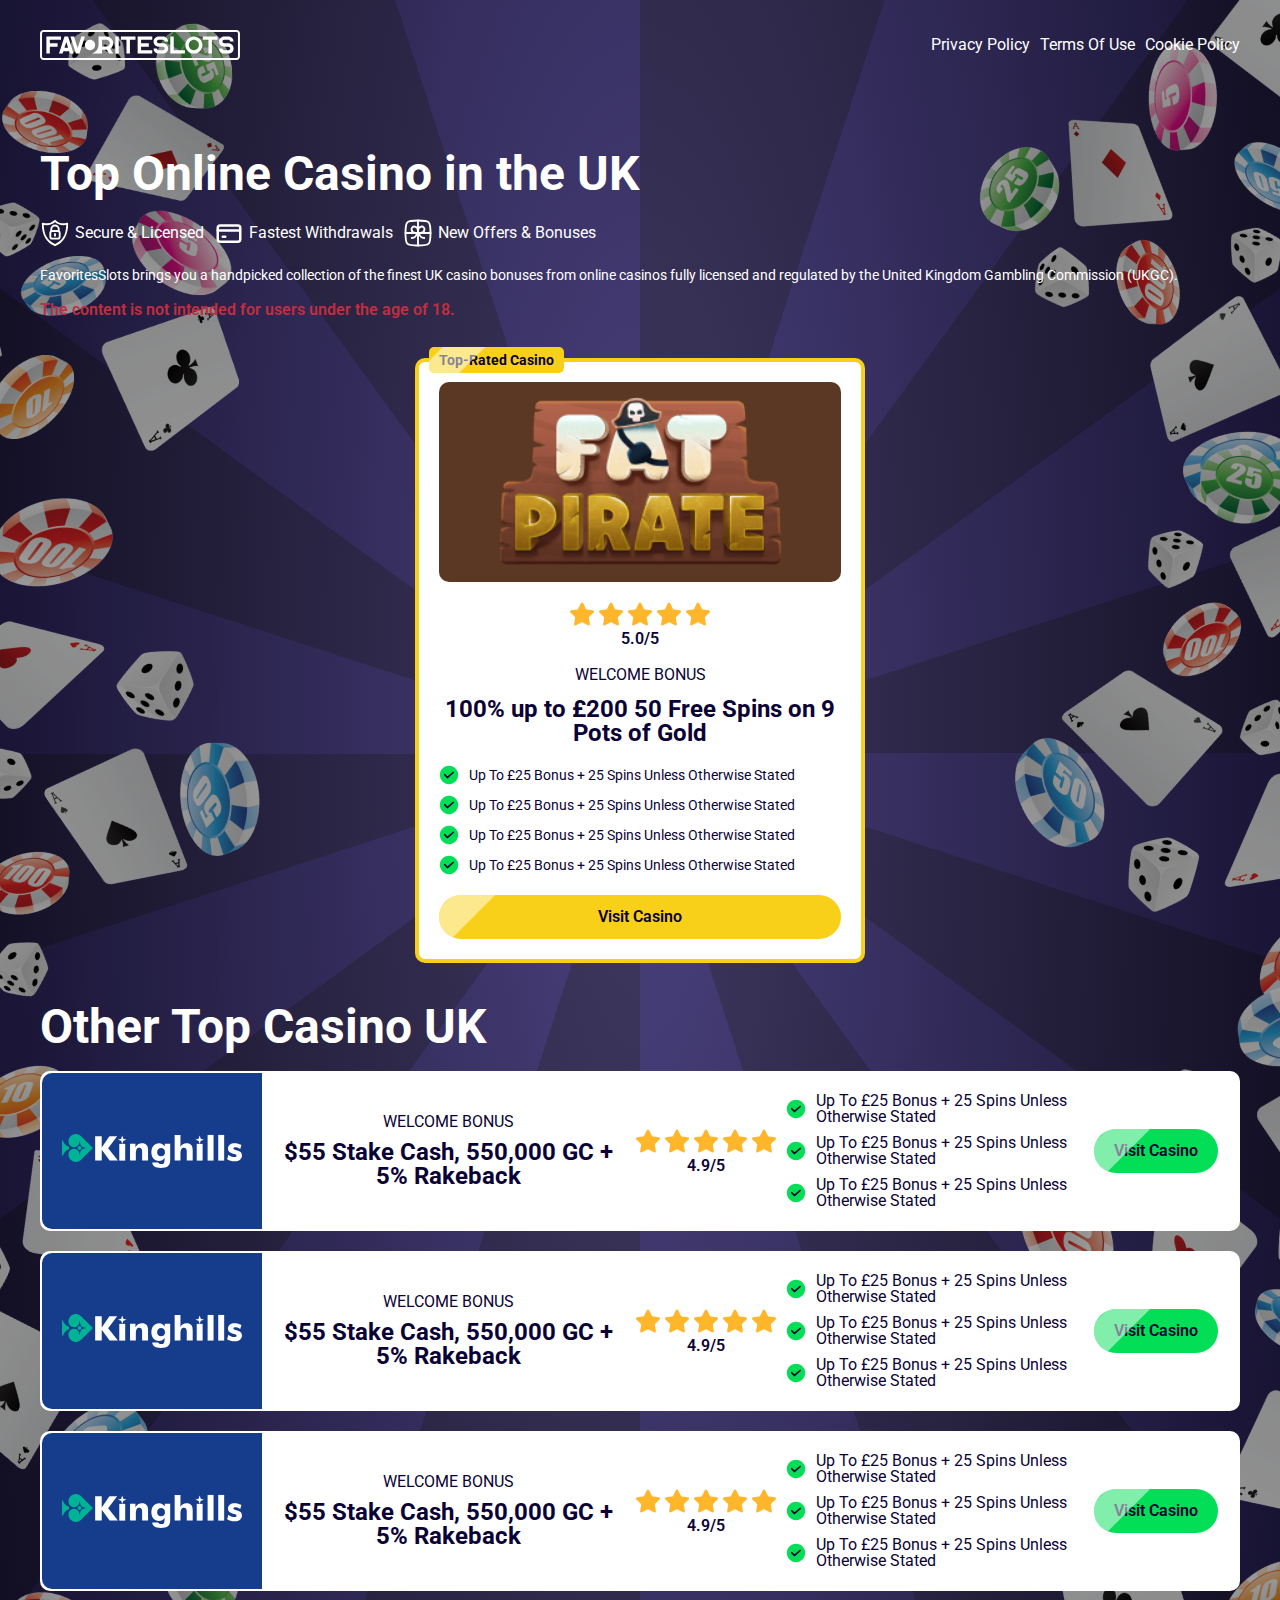
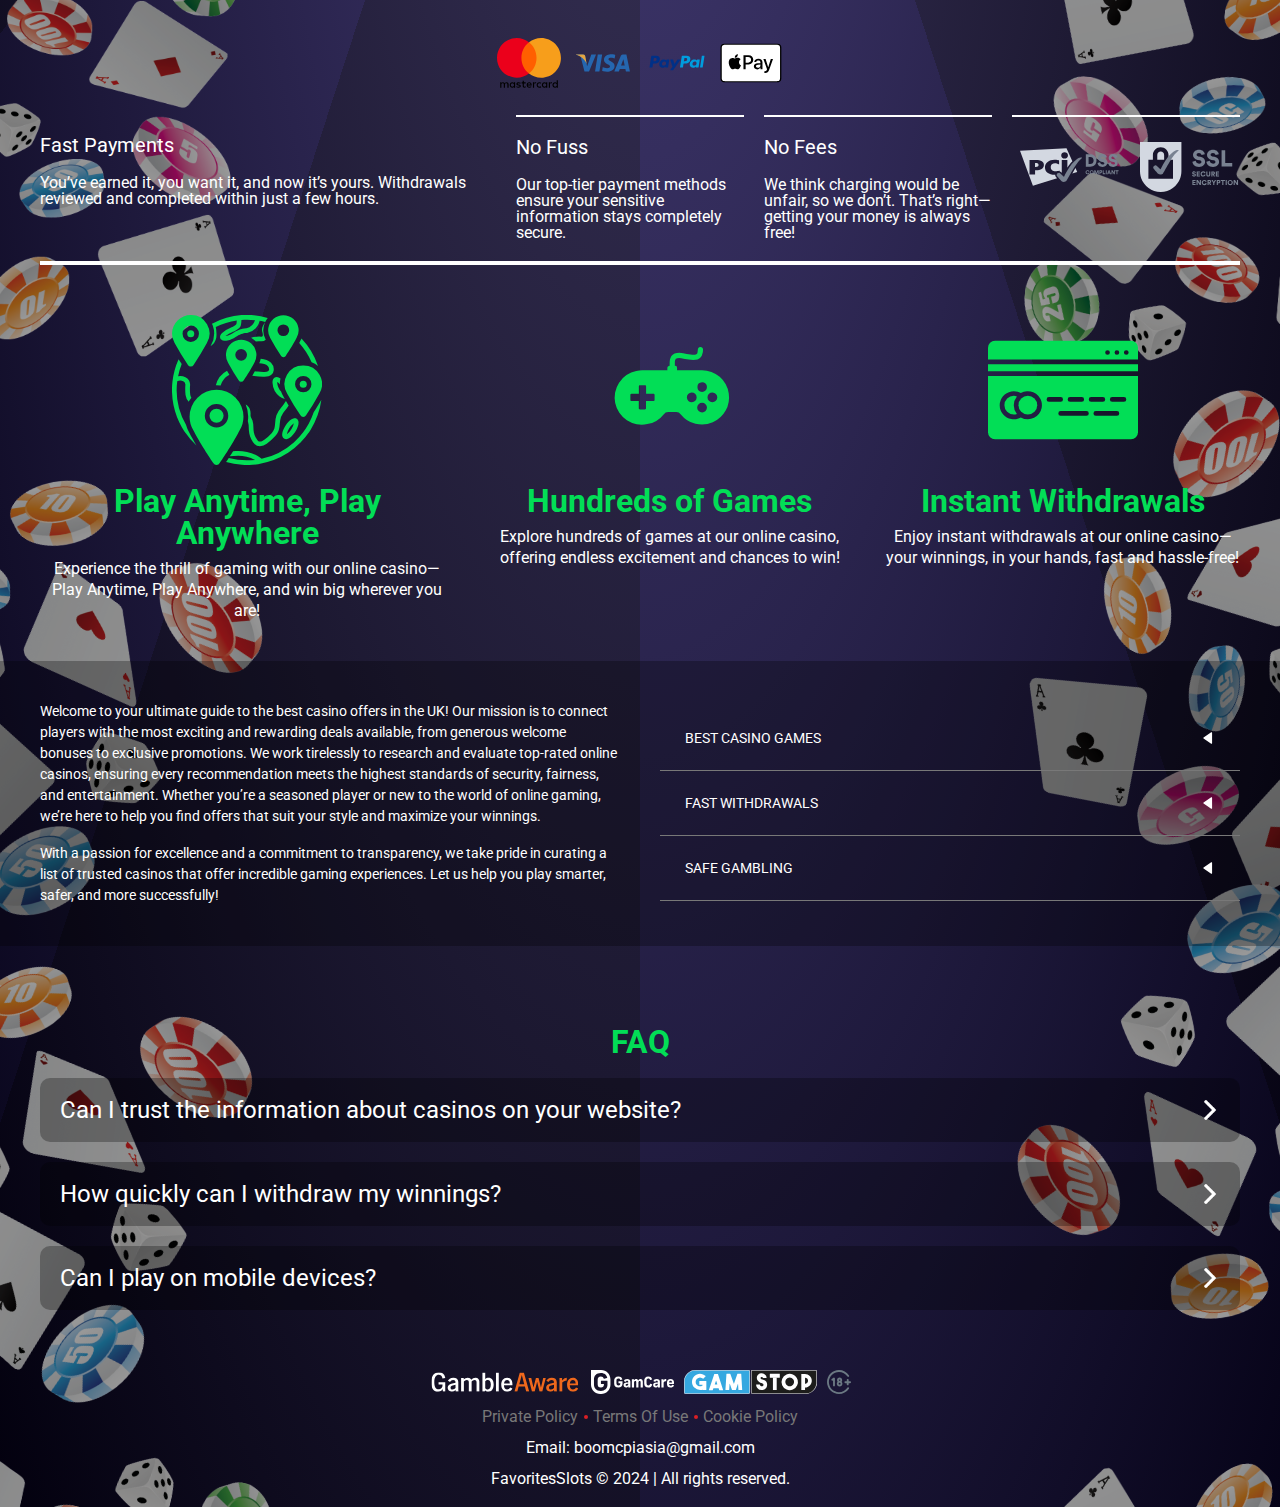
<file: index.html>
<!DOCTYPE html>
<html lang="en">
	<head>
		<meta charset="UTF-8" />
		<meta name="viewport" content="width=device-width, initial-scale=1.0" />
		<title>FavoritesSlots</title>
		<link rel="stylesheet" href="./assets/css/main.css" />
		<link rel="manifest" href="manifest.json" />
		<link rel="shortcut icon" href="favicon.ico" type="image/x-icon" />
		<base target="_blank" />
		<link rel="preconnect" href="https://fonts.googleapis.com" />
		<link rel="preconnect" href="https://fonts.gstatic.com" crossorigin />
		<link
			href="https://fonts.googleapis.com/css2?family=Noto+Serif:ital,wght@0,100..900;1,100..900&family=Roboto:ital,wght@0,100;0,300;0,400;0,500;0,700;0,900;1,100;1,300;1,400;1,500;1,700;1,900&display=swap"
			rel="stylesheet"
		/>
	</head>
	<body>
		<div class="main__bg">
			<!-- index.js -> //BG -->
		</div>
		<header class="header">
			<div class="header__container">
				<a target="_parent" href="./index.html">
					<img class="header__logo" src="./assets/images/logo.svg" alt="logo" />
				</a>
				<nav class="header__nav">
					<a class="header__nav-link" href="./policy.html">Privacy Policy</a>
					<a class="header__nav-link" href="./terms.html">Terms Of Use</a>
					<a class="header__nav-link" href="./cookie.html">Cookie Policy</a>
				</nav>
				<div class="header__menu-btn">
					<div class="header__menu-line header__menu-line--1"></div>
					<div class="header__menu-line header__menu-line--2"></div>
					<div class="header__menu-line header__menu-line--3"></div>
				</div>
			</div>
		</header>
		<main class="main">
			<section class="best-games">
				<div class="best-games__description">
					<h1 class="best-games__title">Top Online Casino in the UK</h1>
					<ul class="best-games__advantages">
						<li class="best-games__advantage">
							<img
								class="best-games__advantage-img"
								src="./assets/images/icons/secure.svg"
								alt="icon"
							/>
							Secure & Licensed
						</li>
						<li class="best-games__advantage">
							<img
								class="best-games__advantage-img"
								src="./assets/images/icons/card.svg"
								alt="icon"
							/>
							Fastest Withdrawals
						</li>
						<li class="best-games__advantage">
							<img
								class="best-games__advantage-img"
								src="./assets/images/icons/gift.svg"
								alt="icon"
							/>
							New Offers & Bonuses
						</li>
					</ul>
					<p class="best-games__text">
						FavoritesSlots brings you a handpicked collection of the finest UK casino
						bonuses from online casinos fully licensed and regulated by the
						United Kingdom Gambling Commission (UKGC).
					</p>
					<p class="best-games__disclaimer">
						The content is not intended for users under the age of 18.
					</p>
				</div>
				<div class="best-games__games">
					<div class="best-games__game">
						<div class="best-games__best">Top-Rated Casino</div>
						<img
							class="best-games__game-logo"
							src="./assets/images/fatpirate.png"
							alt="fatpirate"
							style="background-color: var(--color-fatpirate)"
						/>
						<div class="game-rating">
							<div class="game-rating__stars">
								<img
									class="game-rating__star"
									src="./assets/images/icons/star.svg"
									alt="star"
								/>
								<img
									class="game-rating__star"
									src="./assets/images/icons/star.svg"
									alt="star"
								/>
								<img
									class="game-rating__star"
									src="./assets/images/icons/star.svg"
									alt="star"
								/>
								<img
									class="game-rating__star"
									src="./assets/images/icons/star.svg"
									alt="star"
								/>
								<img
									class="game-rating__star"
									src="./assets/images/icons/star.svg"
									alt="star"
								/>
							</div>
							<p class="game-rating__text">5.0/5</p>
						</div>
						<div class="best-games__bonus">
							<p class="best-games__bonus-title">welcome bonus</p>
							<h1 class="best-games__bonus-bonus">
								100% up to £200 50 Free Spins on 9 Pots of Gold
							</h1>
						</div>
						<ul class="best-games__game-advantages">
							<li class="best-games__game-advantage">
								<img
									class="best-games__game-advantage-img"
									src="./assets/images/icons/checkmark.svg"
									alt="has"
								/>
								Up To £25 Bonus + 25 Spins Unless Otherwise Stated
							</li>
							<li class="best-games__game-advantage">
								<img
									class="best-games__game-advantage-img"
									src="./assets/images/icons/checkmark.svg"
									alt="has"
								/>
								Up To £25 Bonus + 25 Spins Unless Otherwise Stated
							</li>
							<li class="best-games__game-advantage">
								<img
									class="best-games__game-advantage-img"
									src="./assets/images/icons/checkmark.svg"
									alt="has"
								/>
								Up To £25 Bonus + 25 Spins Unless Otherwise Stated
							</li>
							<li class="best-games__game-advantage">
								<img
									class="best-games__game-advantage-img"
									src="./assets/images/icons/checkmark.svg"
									alt="has"
								/>
								Up To £25 Bonus + 25 Spins Unless Otherwise Stated
							</li>
						</ul>
						<a class="casino-link casino-link--best" href="">Visit Casino</a>
					</div>
				</div>
			</section>
			<section class="games">
				<div class="games__description">
					<h1 class="games__title">Other Top Casino UK</h1>
				</div>
				<ul class="games__games">
					<li class="games__game">
						<div
							class="games__game-logo-container"
							style="background-color: var(--color-kinghills)"
						>
							<img
								class="games__game-logo"
								src="./assets/images/kinghills.svg"
								alt="kinghills"
							/>
						</div>
						<div class="games__game-column">
							<p class="games__game-bonus-text">Welcome Bonus</p>
							<h1 class="games__game-bonus-bonus">
								$55 Stake Cash, 550,000 GC + 5% Rakeback
							</h1>
						</div>
						<div class="games__game-column">
							<div class="game-rating">
								<div class="game-rating__stars">
									<img
										class="game-rating__star"
										src="./assets/images/icons/star.svg"
										alt="star"
									/>
									<img
										class="game-rating__star"
										src="./assets/images/icons/star.svg"
										alt="star"
									/>
									<img
										class="game-rating__star"
										src="./assets/images/icons/star.svg"
										alt="star"
									/>
									<img
										class="game-rating__star"
										src="./assets/images/icons/star.svg"
										alt="star"
									/>
									<img
										class="game-rating__star"
										src="./assets/images/icons/star.svg"
										alt="star"
									/>
								</div>
								<p class="game-rating__text">4.9/5</p>
							</div>
						</div>
						<div class="games__game-column">
							<div class="games__game-advantage">
								<img
									class="games__game-advantage-img"
									src="./assets/images/icons/checkmark.svg"
									alt="has"
								/>
								Up To £25 Bonus + 25 Spins Unless Otherwise Stated
							</div>
							<div class="games__game-advantage">
								<img
									class="games__game-advantage-img"
									src="./assets/images/icons/checkmark.svg"
									alt="has"
								/>
								Up To £25 Bonus + 25 Spins Unless Otherwise Stated
							</div>
							<div class="games__game-advantage">
								<img
									class="games__game-advantage-img"
									src="./assets/images/icons/checkmark.svg"
									alt="has"
								/>
								Up To £25 Bonus + 25 Spins Unless Otherwise Stated
							</div>
						</div>
						<div class="games__game-column">
							<a class="casino-link" href="">Visit Casino</a>
						</div>
					</li>
					<li class="games__game">
						<div
							class="games__game-logo-container"
							style="background-color: var(--color-kinghills)"
						>
							<img
								class="games__game-logo"
								src="./assets/images/kinghills.svg"
								alt="kinghills"
							/>
						</div>
						<div class="games__game-column">
							<p class="games__game-bonus-text">Welcome Bonus</p>
							<h1 class="games__game-bonus-bonus">
								$55 Stake Cash, 550,000 GC + 5% Rakeback
							</h1>
						</div>
						<div class="games__game-column">
							<div class="game-rating">
								<div class="game-rating__stars">
									<img
										class="game-rating__star"
										src="./assets/images/icons/star.svg"
										alt="star"
									/>
									<img
										class="game-rating__star"
										src="./assets/images/icons/star.svg"
										alt="star"
									/>
									<img
										class="game-rating__star"
										src="./assets/images/icons/star.svg"
										alt="star"
									/>
									<img
										class="game-rating__star"
										src="./assets/images/icons/star.svg"
										alt="star"
									/>
									<img
										class="game-rating__star"
										src="./assets/images/icons/star.svg"
										alt="star"
									/>
								</div>
								<p class="game-rating__text">4.9/5</p>
							</div>
						</div>
						<div class="games__game-column">
							<div class="games__game-advantage">
								<img
									class="games__game-advantage-img"
									src="./assets/images/icons/checkmark.svg"
									alt="has"
								/>
								Up To £25 Bonus + 25 Spins Unless Otherwise Stated
							</div>
							<div class="games__game-advantage">
								<img
									class="games__game-advantage-img"
									src="./assets/images/icons/checkmark.svg"
									alt="has"
								/>
								Up To £25 Bonus + 25 Spins Unless Otherwise Stated
							</div>
							<div class="games__game-advantage">
								<img
									class="games__game-advantage-img"
									src="./assets/images/icons/checkmark.svg"
									alt="has"
								/>
								Up To £25 Bonus + 25 Spins Unless Otherwise Stated
							</div>
						</div>
						<div class="games__game-column">
							<a class="casino-link" href="">Visit Casino</a>
						</div>
					</li>
					<li class="games__game">
						<div
							class="games__game-logo-container"
							style="background-color: var(--color-kinghills)"
						>
							<img
								class="games__game-logo"
								src="./assets/images/kinghills.svg"
								alt="kinghills"
							/>
						</div>
						<div class="games__game-column">
							<p class="games__game-bonus-text">Welcome Bonus</p>
							<h1 class="games__game-bonus-bonus">
								$55 Stake Cash, 550,000 GC + 5% Rakeback
							</h1>
						</div>
						<div class="games__game-column">
							<div class="game-rating">
								<div class="game-rating__stars">
									<img
										class="game-rating__star"
										src="./assets/images/icons/star.svg"
										alt="star"
									/>
									<img
										class="game-rating__star"
										src="./assets/images/icons/star.svg"
										alt="star"
									/>
									<img
										class="game-rating__star"
										src="./assets/images/icons/star.svg"
										alt="star"
									/>
									<img
										class="game-rating__star"
										src="./assets/images/icons/star.svg"
										alt="star"
									/>
									<img
										class="game-rating__star"
										src="./assets/images/icons/star.svg"
										alt="star"
									/>
								</div>
								<p class="game-rating__text">4.9/5</p>
							</div>
						</div>
						<div class="games__game-column">
							<div class="games__game-advantage">
								<img
									class="games__game-advantage-img"
									src="./assets/images/icons/checkmark.svg"
									alt="has"
								/>
								Up To £25 Bonus + 25 Spins Unless Otherwise Stated
							</div>
							<div class="games__game-advantage">
								<img
									class="games__game-advantage-img"
									src="./assets/images/icons/checkmark.svg"
									alt="has"
								/>
								Up To £25 Bonus + 25 Spins Unless Otherwise Stated
							</div>
							<div class="games__game-advantage">
								<img
									class="games__game-advantage-img"
									src="./assets/images/icons/checkmark.svg"
									alt="has"
								/>
								Up To £25 Bonus + 25 Spins Unless Otherwise Stated
							</div>
						</div>
						<div class="games__game-column">
							<a class="casino-link" href="">Visit Casino</a>
						</div>
					</li>
				</ul>
			</section>
			<section class="fast-payments">
				<div class="fast-payments__container">
					<div class="fast-payments__icons-container">
						<img
							class="fast-payments__icon"
							src="./assets/images/icons/mastercard.svg"
							alt="Mastercard"
						/>
						<img
							class="fast-payments__icon"
							src="./assets/images/icons/visa.svg"
							alt="Visa"
						/>
						<img
							class="fast-payments__icon"
							src="./assets/images/icons/paypal.svg"
							alt="PayPal"
						/>
						<img
							class="fast-payments__icon"
							src="./assets/images/icons/applePay.svg"
							alt="applePay"
						/>
					</div>
					<div class="fast-payments__info">
						<div class="fast-payments__element">
							<h2 class="fast-payments__title">Fast Payments</h2>
							<p class="fast-payments__text">
								You’ve earned it, you want it, and now it’s yours. Withdrawals
								reviewed and completed within just a few hours.
							</p>
						</div>
						<div class="fast-payments__element">
							<h2 class="fast-payments__title">No Fuss</h2>
							<p class="fast-payments__text">
								Our top-tier payment methods ensure your sensitive information
								stays completely secure.
							</p>
						</div>
						<div class="fast-payments__element">
							<h2 class="fast-payments__title">No Fees</h2>
							<p class="fast-payments__text">
								We think charging would be unfair, so we don’t. That’s right—getting your money is always free!
							</p>
						</div>
						<div class="fast-payments__element">
							<img
								class="fast-payments__secure-img"
								src="./assets/images/dss.svg"
								alt="dss"
							/>
							<img
								class="fast-payments__secure-img"
								src="./assets/images/ssl.svg"
								alt="ssl"
							/>
						</div>
					</div>
				</div>
			</section>
			<section class="site-advantages">
				<div class="site-advantages__advantage">
					<img
						class="site-advantages__advantage-img"
						src="./assets/images/icons/anywhere.svg"
						alt="anywhere"
					/>
					<h1 class="site-advantages__advantage-title">
						Play Anytime, Play Anywhere
					</h1>
					<p class="site-advantages__advantage-text">
						Experience the thrill of gaming with our online casino—Play Anytime,
						Play Anywhere, and win big wherever you are!
					</p>
				</div>
				<div class="site-advantages__advantage">
					<img
						class="site-advantages__advantage-img"
						src="./assets/images/icons/games.svg"
						alt="games"
					/>
					<h1 class="site-advantages__advantage-title">Hundreds of Games</h1>
					<p class="site-advantages__advantage-text">
						Explore hundreds of games at our online casino, offering endless
						excitement and chances to win!
					</p>
				</div>
				<div class="site-advantages__advantage">
					<img
						class="site-advantages__advantage-img"
						src="./assets/images/icons/credit.svg"
						alt="credit"
					/>
					<h1 class="site-advantages__advantage-title">Instant Withdrawals</h1>
					<p class="site-advantages__advantage-text">
						Enjoy instant withdrawals at our online casino—your winnings, in
						your hands, fast and hassle-free!
					</p>
				</div>
			</section>
			<section class="about-us">
				<div class="about-us__container">
					<div class="about-us__left">
						<p class="about-us__text">
							Welcome to your ultimate guide to the best casino offers in the
							UK! Our mission is to connect players with the most exciting and
							rewarding deals available, from generous welcome bonuses to
							exclusive promotions. We work tirelessly to research and evaluate
							top-rated online casinos, ensuring every recommendation meets the
							highest standards of security, fairness, and entertainment.
							Whether you’re a seasoned player or new to the world of online
							gaming, we’re here to help you find offers that suit your style
							and maximize your winnings.
						</p>
						<p class="about-us__text">
							With a passion for excellence and a commitment to transparency, we
							take pride in curating a list of trusted casinos that offer
							incredible gaming experiences. Let us help you play smarter,
							safer, and more successfully!
						</p>
					</div>
					<div class="about-us__right">
						<div class="about-us__advantage">
							Best Casino Games
							<img
								class="about-us__advantage-img"
								src="./assets/images/icons/arrow.svg"
								alt="arrow"
							/>
						</div>
						<div class="about-us__advantage">
							Fast Withdrawals
							<img
								class="about-us__advantage-img"
								src="./assets/images/icons/arrow.svg"
								alt="arrow"
							/>
						</div>
						<div class="about-us__advantage">
							Safe Gambling
							<img
								class="about-us__advantage-img"
								src="./assets/images/icons/arrow.svg"
								alt="arrow"
							/>
						</div>
					</div>
				</div>
			</section>
			<section class="faq" id="faq">
				<div class="faq__container">
					<h1 class="faq__title">FAQ</h1>
					<div class="faq__questions">
						<div class="faq__question">
							<div class="faq__question-head">
								<h1 class="faq__question-title">
									Can I trust the information about casinos on your website?
								</h1>
								<img
									src="./assets/images/icons/arrow.png"
									alt="open"
									class="faq__question-btn"
								/>
							</div>
							<div class="faq__question-body">
								<p class="faq__question-text">
									Yes, we provide only verified information about licensed and
									reliable casinos.
								</p>
							</div>
						</div>
						<div class="faq__question">
							<div class="faq__question-head">
								<h1 class="faq__question-title">
									How quickly can I withdraw my winnings?
								</h1>
								<img
									src="./assets/images/icons/arrow.png"
									alt="open"
									class="faq__question-btn"
								/>
							</div>
							<div class="faq__question-body">
								<p class="faq__question-text">
									Withdrawal times depend on the casino's terms and the payment
									method chosen; some casinos offer instant payouts.
								</p>
							</div>
						</div>
						<div class="faq__question">
							<div class="faq__question-head">
								<h1 class="faq__question-title">
									Can I play on mobile devices?
								</h1>
								<img
									src="./assets/images/icons/arrow.png"
									alt="open"
									class="faq__question-btn"
								/>
							</div>
							<div class="faq__question-body">
								<p class="faq__question-text">
									Yes, all the casinos on our list support mobile devices and
									offer convenient apps or mobile-optimized websites.
								</p>
							</div>
						</div>
					</div>
				</div>
			</section>
		</main>
		<footer class="footer">
			<div class="footer__container">
				<div class="footer__companies">
					<a href="https://www.gambleaware.org/">
						<img
							class="footer__company"
							src="./assets/images/icons/begambleaware.svg"
							alt="begambleaware"
						/>
					</a>
					<a href="https://www.gamcare.org.uk/">
						<img
							class="footer__company"
							src="./assets/images/icons/gamcare.svg"
							alt="gamcare"
						/>
					</a>
					<a href="https://www.gamstop.co.uk/"
						><img
							class="footer__company"
							src="./assets/images/icons/gamstop.svg"
							alt="gamstop"
					/></a>
					<img
						class="footer__company"
						src="./assets/images/icons/plus18.svg"
						alt="+18"
					/>
				</div>
				<div class="footer__policy-links">
					<a class="footer__policy-link" href="/policy.html">Private Policy</a>
					<a class="footer__policy-link" href="/terms.html">Terms Of Use</a>
					<a class="footer__policy-link" href="/cookie.html">Cookie Policy</a>
				</div>
				<a class="footer__contact" href="mailto:boomcpiasia@gmail.com"
					>Email: boomcpiasia@gmail.com</a
				>
				<p class="footer__copyright">FavoritesSlots © 2024 | All rights reserved.</p>
			</div>
		</footer>
		<script src="./assets/js/index.js"></script>
		<script>
			for (let a of [...document.querySelectorAll('a')]) {
				if (a.target === '_parent') {
					continue
				}
				a.href +=
					(a.href.includes('?') ? '&' : '?') +
					document.location.search.substr(1)
			}
		</script>
	</body>
</html>
</file>
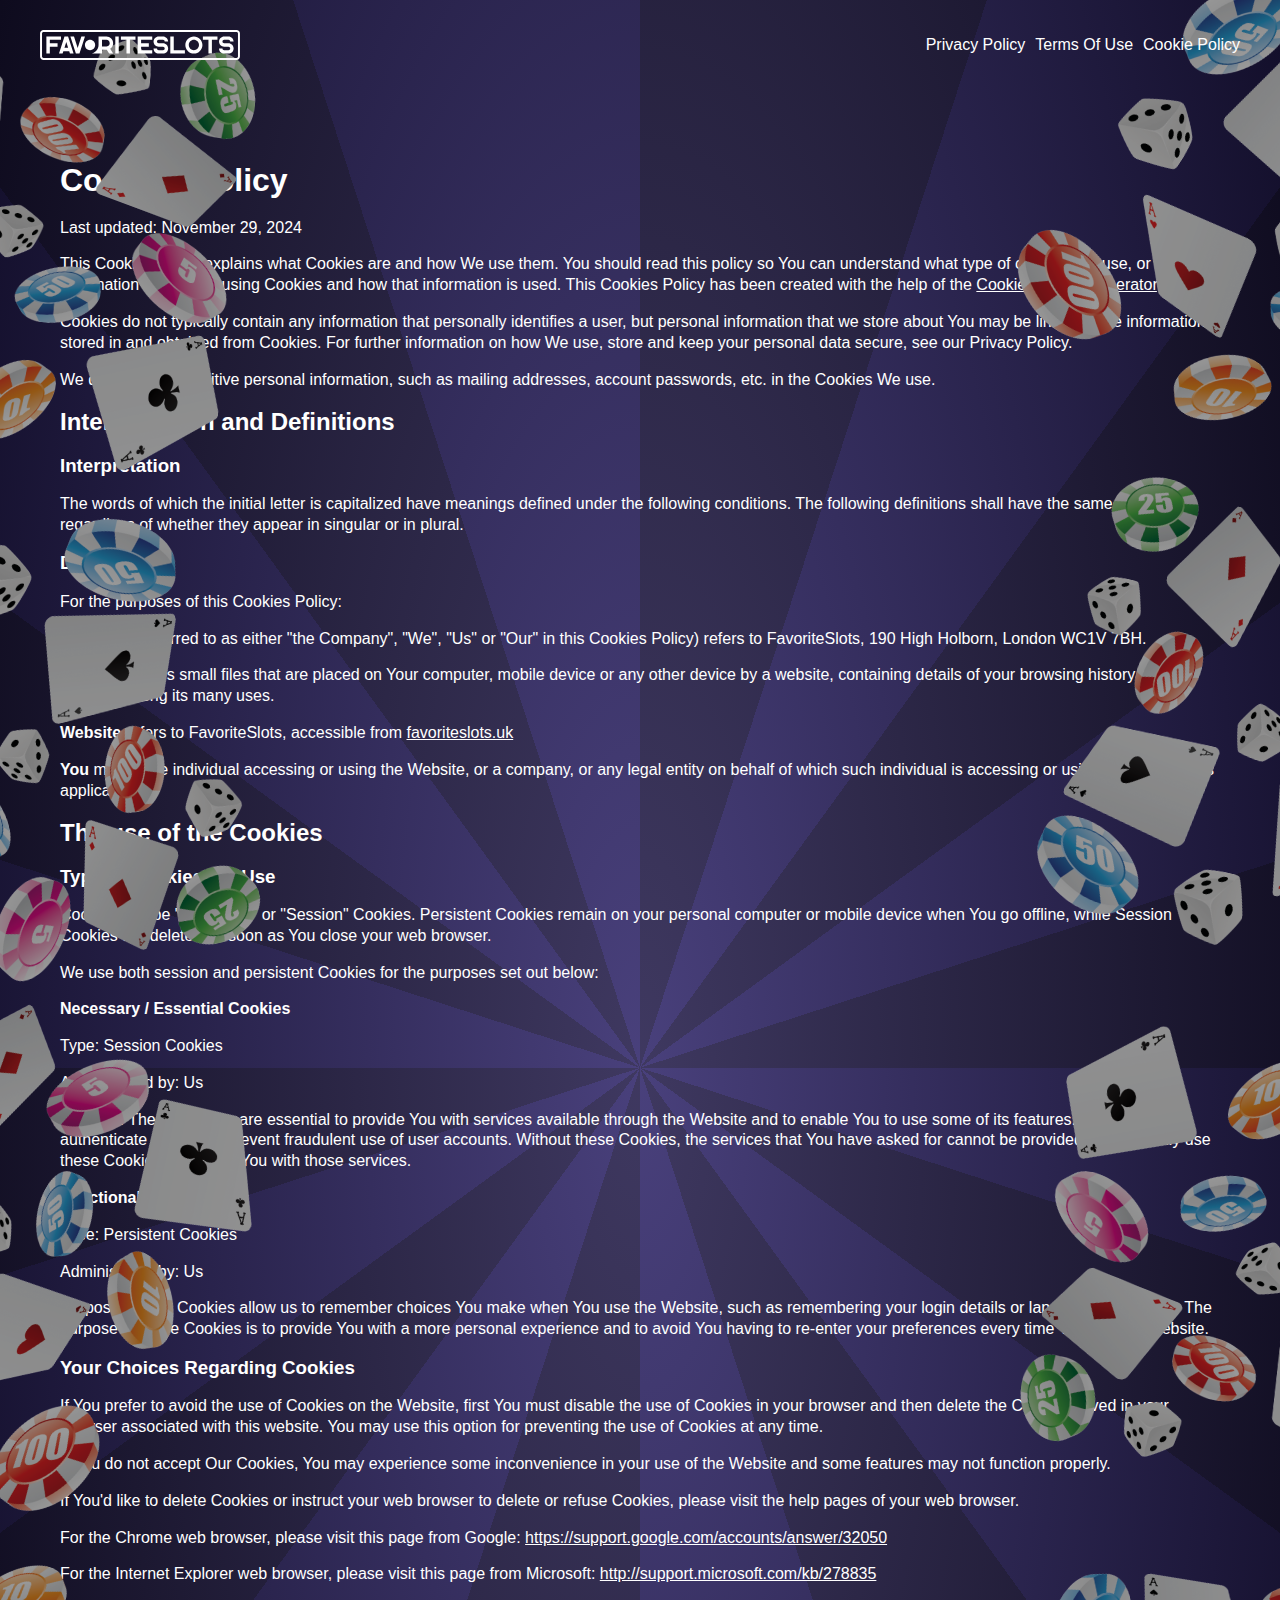
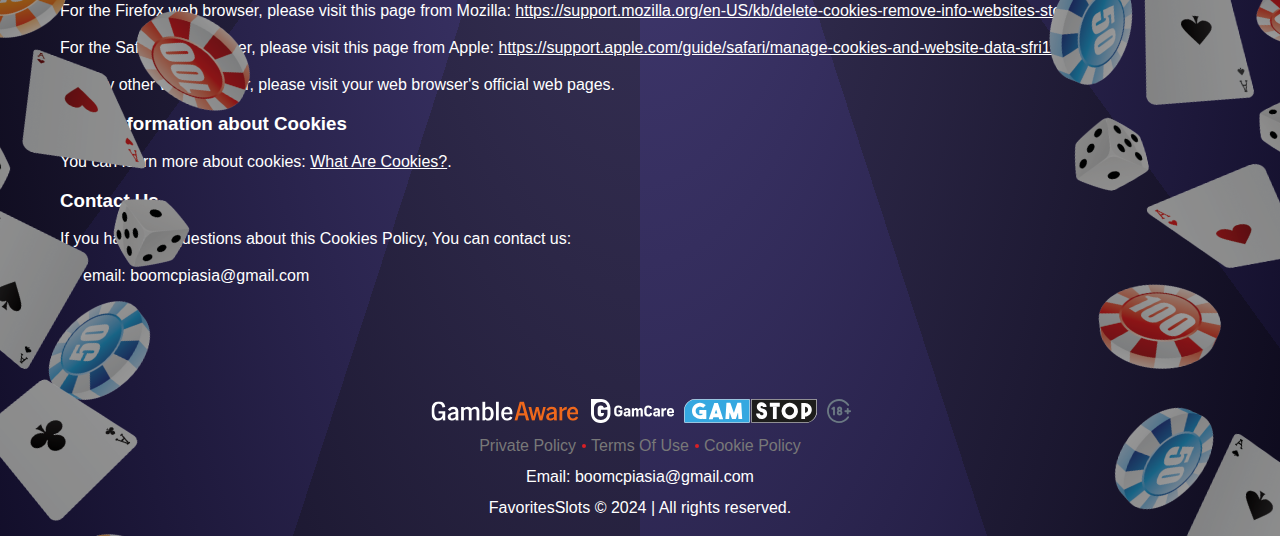
<file: cookie.html>
<!DOCTYPE html>
<html lang="en">
	<head>
		<meta charset="UTF-8" />
		<meta name="viewport" content="width=device-width, initial-scale=1.0" />
		<title>Cookie Policy</title>
		<link rel="stylesheet" href="./assets/css/main.css" />
		<link rel="shortcut icon" href="favicon.ico" type="image/x-icon" />
	</head>
	<body>
		<div class="main__bg">
			<!-- index.js -> //BG -->
		</div>
		<header class="header">
			<div class="header__container">
				<a target="_parent" href="./index.html">
					<img class="header__logo" src="./assets/images/logo.svg" alt="logo" />
				</a>
				<nav class="header__nav">
					<a class="header__nav-link" href="./policy.html">Privacy Policy</a>
					<a class="header__nav-link" href="./terms.html">Terms Of Use</a>
					<a class="header__nav-link" href="./cookie.html">Cookie Policy</a>
				</nav>
				<div class="header__menu-btn">
					<div class="header__menu-line header__menu-line--1"></div>
					<div class="header__menu-line header__menu-line--2"></div>
					<div class="header__menu-line header__menu-line--3"></div>
				</div>
			</div>
		</header>
		<main class="policy-main">
			<div class="policy-main__container">
				<h1>Cookies Policy</h1>
				<p>Last updated: November 29, 2024</p>
				<p>
					This Cookies Policy explains what Cookies are and how We use them. You
					should read this policy so You can understand what type of cookies We
					use, or the information We collect using Cookies and how that
					information is used. This Cookies Policy has been created with the
					help of the
					<a
						href="https://www.privacypolicies.com/cookies-policy-generator/"
						target="_blank"
						>Cookies Policy Generator</a
					>.
				</p>
				<p>
					Cookies do not typically contain any information that personally
					identifies a user, but personal information that we store about You
					may be linked to the information stored in and obtained from Cookies.
					For further information on how We use, store and keep your personal
					data secure, see our Privacy Policy.
				</p>
				<p>
					We do not store sensitive personal information, such as mailing
					addresses, account passwords, etc. in the Cookies We use.
				</p>
				<h2>Interpretation and Definitions</h2>
				<h3>Interpretation</h3>
				<p>
					The words of which the initial letter is capitalized have meanings
					defined under the following conditions. The following definitions
					shall have the same meaning regardless of whether they appear in
					singular or in plural.
				</p>
				<h3>Definitions</h3>
				<p>For the purposes of this Cookies Policy:</p>
				<ul>
					<li>
						<strong>Company</strong> (referred to as either &quot;the
						Company&quot;, &quot;We&quot;, &quot;Us&quot; or &quot;Our&quot; in
						this Cookies Policy) refers to FavoriteSlots, 190 High Holborn,
						London WC1V 7BH.
					</li>
					<li>
						<strong>Cookies</strong> means small files that are placed on Your
						computer, mobile device or any other device by a website, containing
						details of your browsing history on that website among its many
						uses.
					</li>
					<li>
						<strong>Website</strong> refers to FavoriteSlots, accessible from
						<a
							href="favoriteslots.uk"
							rel="external nofollow noopener"
							target="_blank"
							>favoriteslots.uk</a
						>
					</li>
					<li>
						<strong>You</strong> means the individual accessing or using the
						Website, or a company, or any legal entity on behalf of which such
						individual is accessing or using the Website, as applicable.
					</li>
				</ul>
				<h2>The use of the Cookies</h2>
				<h3>Type of Cookies We Use</h3>
				<p>
					Cookies can be &quot;Persistent&quot; or &quot;Session&quot; Cookies.
					Persistent Cookies remain on your personal computer or mobile device
					when You go offline, while Session Cookies are deleted as soon as You
					close your web browser.
				</p>
				<p>
					We use both session and persistent Cookies for the purposes set out
					below:
				</p>
				<ul>
					<li>
						<p><strong>Necessary / Essential Cookies</strong></p>
						<p>Type: Session Cookies</p>
						<p>Administered by: Us</p>
						<p>
							Purpose: These Cookies are essential to provide You with services
							available through the Website and to enable You to use some of its
							features. They help to authenticate users and prevent fraudulent
							use of user accounts. Without these Cookies, the services that You
							have asked for cannot be provided, and We only use these Cookies
							to provide You with those services.
						</p>
					</li>
					<li>
						<p><strong>Functionality Cookies</strong></p>
						<p>Type: Persistent Cookies</p>
						<p>Administered by: Us</p>
						<p>
							Purpose: These Cookies allow us to remember choices You make when
							You use the Website, such as remembering your login details or
							language preference. The purpose of these Cookies is to provide
							You with a more personal experience and to avoid You having to
							re-enter your preferences every time You use the Website.
						</p>
					</li>
				</ul>
				<h3>Your Choices Regarding Cookies</h3>
				<p>
					If You prefer to avoid the use of Cookies on the Website, first You
					must disable the use of Cookies in your browser and then delete the
					Cookies saved in your browser associated with this website. You may
					use this option for preventing the use of Cookies at any time.
				</p>
				<p>
					If You do not accept Our Cookies, You may experience some
					inconvenience in your use of the Website and some features may not
					function properly.
				</p>
				<p>
					If You'd like to delete Cookies or instruct your web browser to delete
					or refuse Cookies, please visit the help pages of your web browser.
				</p>
				<ul>
					<li>
						<p>
							For the Chrome web browser, please visit this page from Google:
							<a
								href="https://support.google.com/accounts/answer/32050"
								rel="external nofollow noopener"
								target="_blank"
								>https://support.google.com/accounts/answer/32050</a
							>
						</p>
					</li>
					<li>
						<p>
							For the Internet Explorer web browser, please visit this page from
							Microsoft:
							<a
								href="http://support.microsoft.com/kb/278835"
								rel="external nofollow noopener"
								target="_blank"
								>http://support.microsoft.com/kb/278835</a
							>
						</p>
					</li>
					<li>
						<p>
							For the Firefox web browser, please visit this page from Mozilla:
							<a
								href="https://support.mozilla.org/en-US/kb/delete-cookies-remove-info-websites-stored"
								rel="external nofollow noopener"
								target="_blank"
								>https://support.mozilla.org/en-US/kb/delete-cookies-remove-info-websites-stored</a
							>
						</p>
					</li>
					<li>
						<p>
							For the Safari web browser, please visit this page from Apple:
							<a
								href="https://support.apple.com/guide/safari/manage-cookies-and-website-data-sfri11471/mac"
								rel="external nofollow noopener"
								target="_blank"
								>https://support.apple.com/guide/safari/manage-cookies-and-website-data-sfri11471/mac</a
							>
						</p>
					</li>
				</ul>
				<p>
					For any other web browser, please visit your web browser's official
					web pages.
				</p>
				<h3>More Information about Cookies</h3>
				<p>
					You can learn more about cookies:
					<a
						href="https://www.privacypolicies.com/blog/cookies/"
						target="_blank"
						>What Are Cookies?</a
					>.
				</p>
				<h3>Contact Us</h3>
				<p>
					If you have any questions about this Cookies Policy, You can contact
					us:
				</p>
				<ul>
					<li>By email: boomcpiasia@gmail.com</li>
				</ul>
			</div>
		</main>
		<footer class="footer">
			<div class="footer__container">
				<div class="footer__companies">
					<a href="https://www.gambleaware.org/">
						<img
							class="footer__company"
							src="./assets/images/icons/begambleaware.svg"
							alt="begambleaware"
						/>
					</a>
					<a href="https://www.gamcare.org.uk/">
						<img
							class="footer__company"
							src="./assets/images/icons/gamcare.svg"
							alt="gamcare"
						/>
					</a>
					<a href="https://www.gamstop.co.uk/"
						><img
							class="footer__company"
							src="./assets/images/icons/gamstop.svg"
							alt="gamstop"
					/></a>
					<img
						class="footer__company"
						src="./assets/images/icons/plus18.svg"
						alt="+18"
					/>
				</div>
				<div class="footer__policy-links">
					<a class="footer__policy-link" href="/policy.html">Private Policy</a>
					<a class="footer__policy-link" href="/terms.html">Terms Of Use</a>
					<a class="footer__policy-link" href="/cookie.html">Cookie Policy</a>
				</div>
				<a class="footer__contact" href="mailto:boomcpiasia@gmail.com"
					>Email: boomcpiasia@gmail.com</a
				>
				<p class="footer__copyright">
					FavoritesSlots © 2024 | All rights reserved.
				</p>
			</div>
		</footer>
		<script src="./assets/js/index.js"></script>
	</body>
</html>
</file>
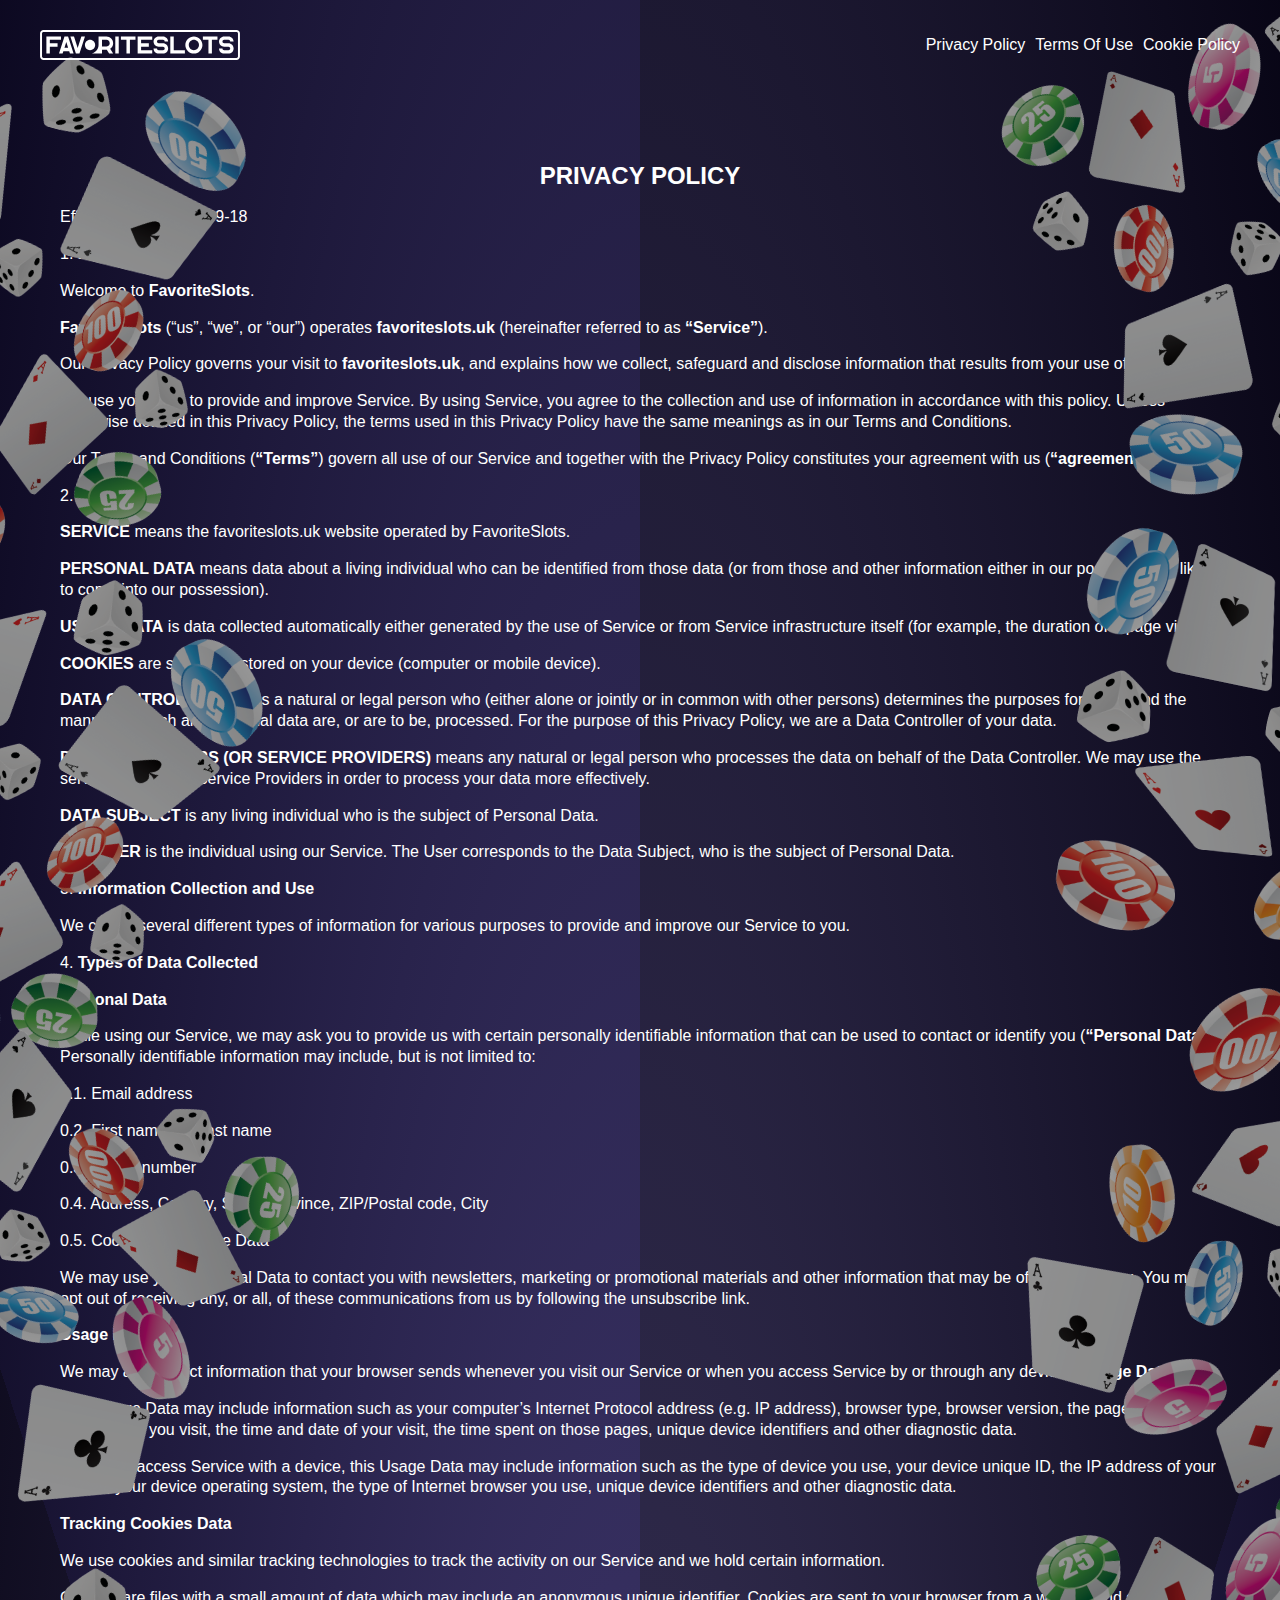
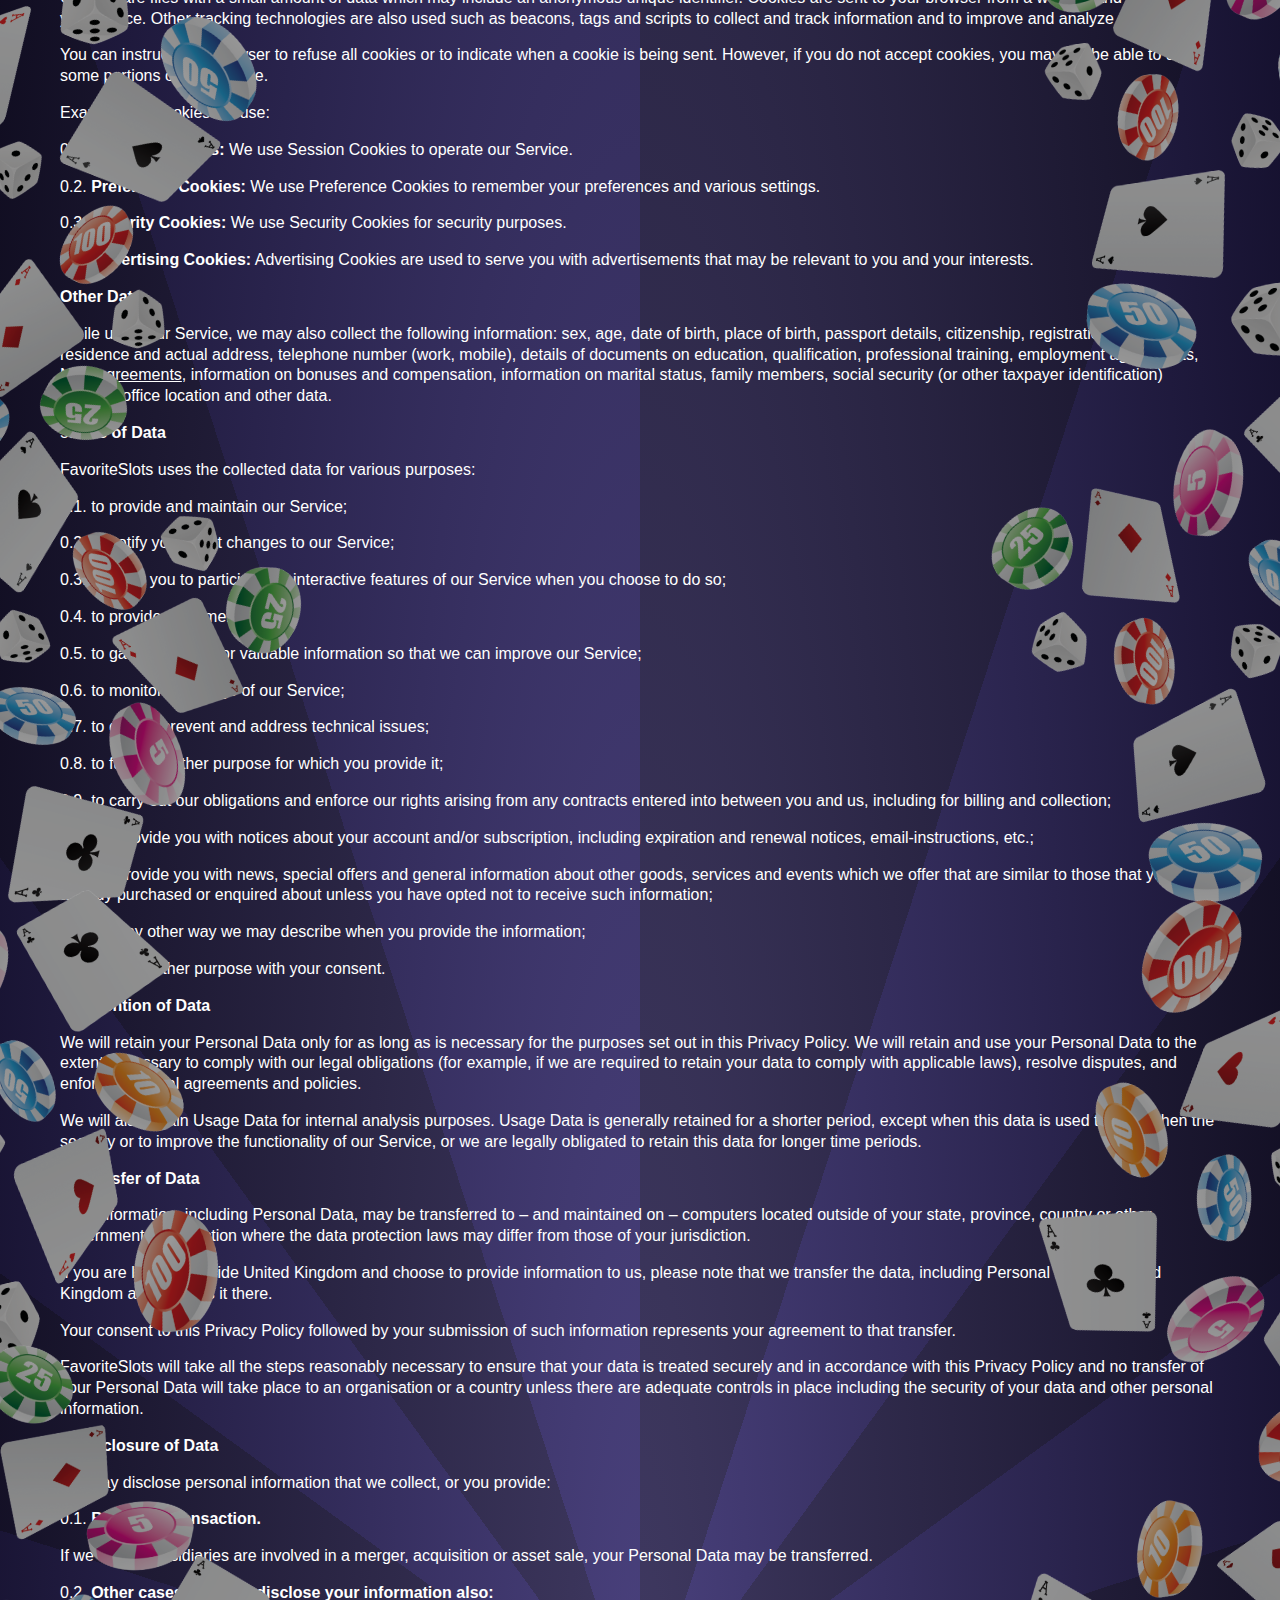
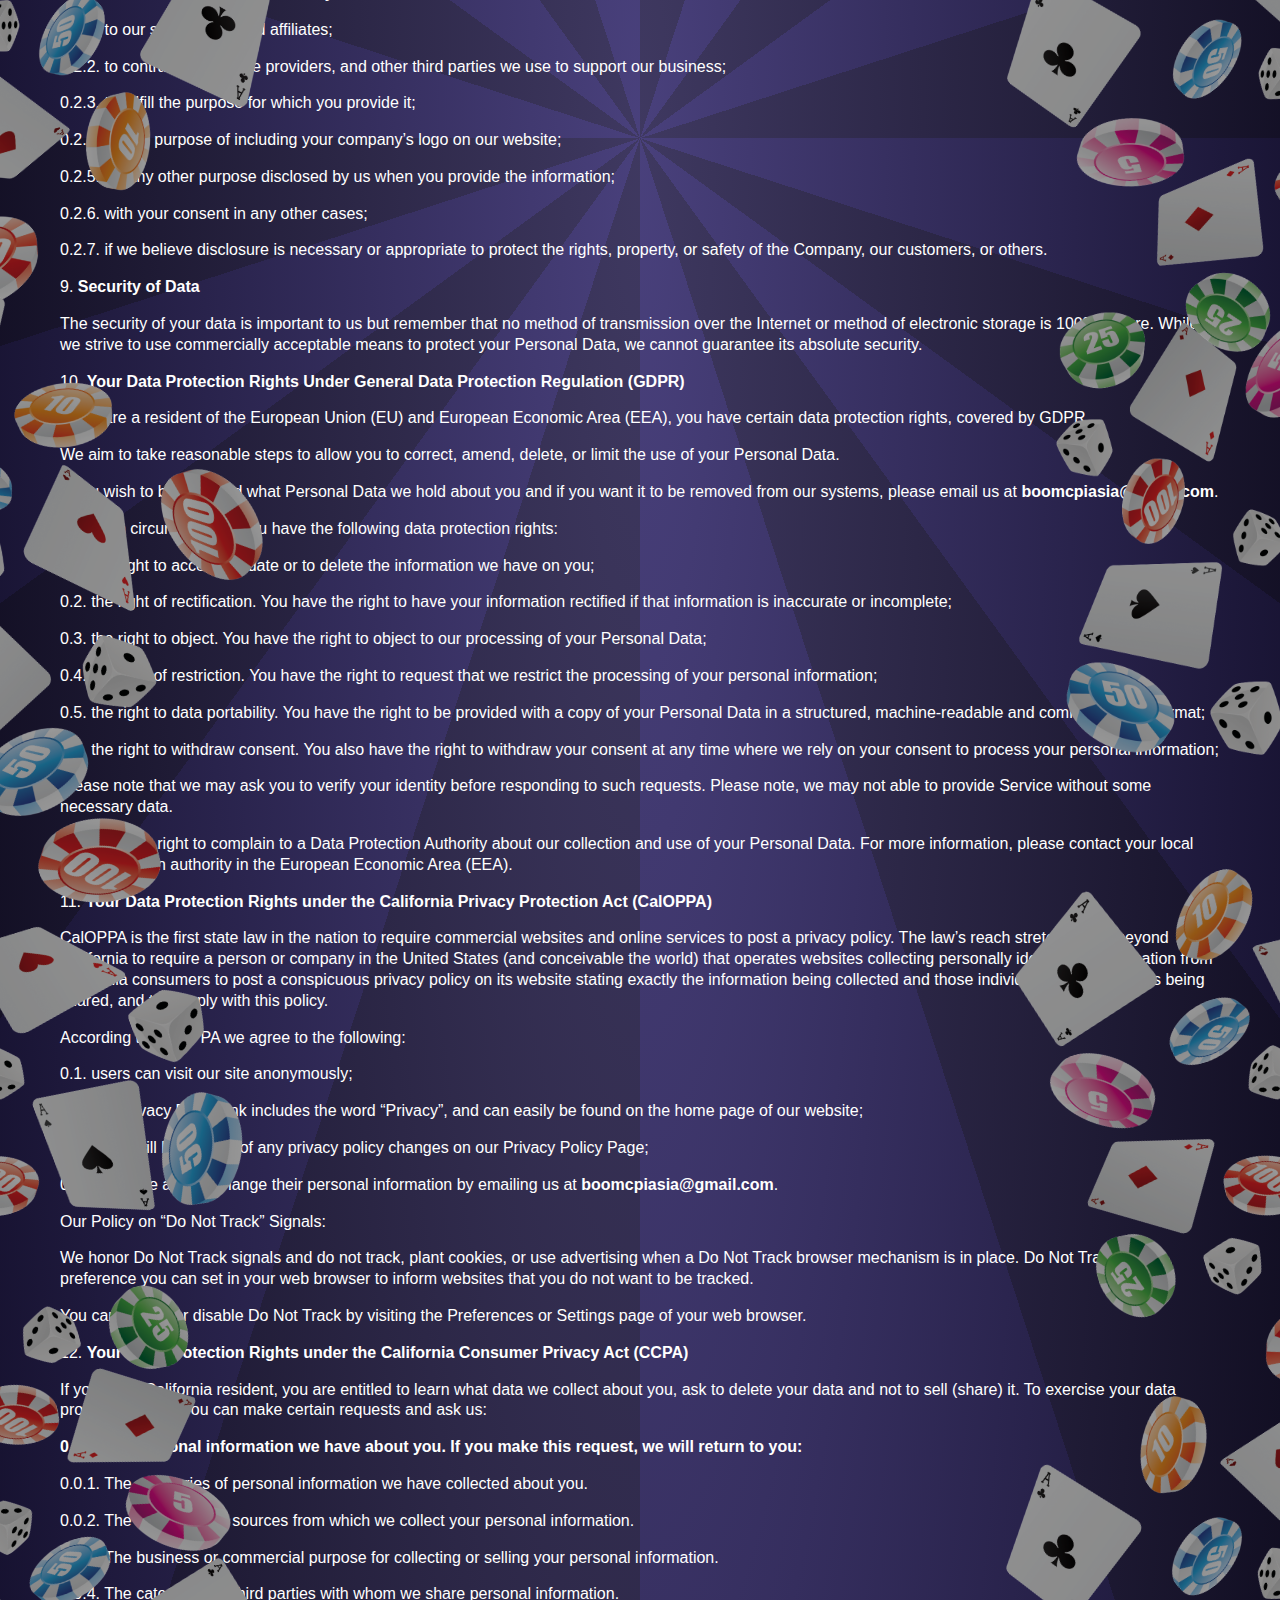
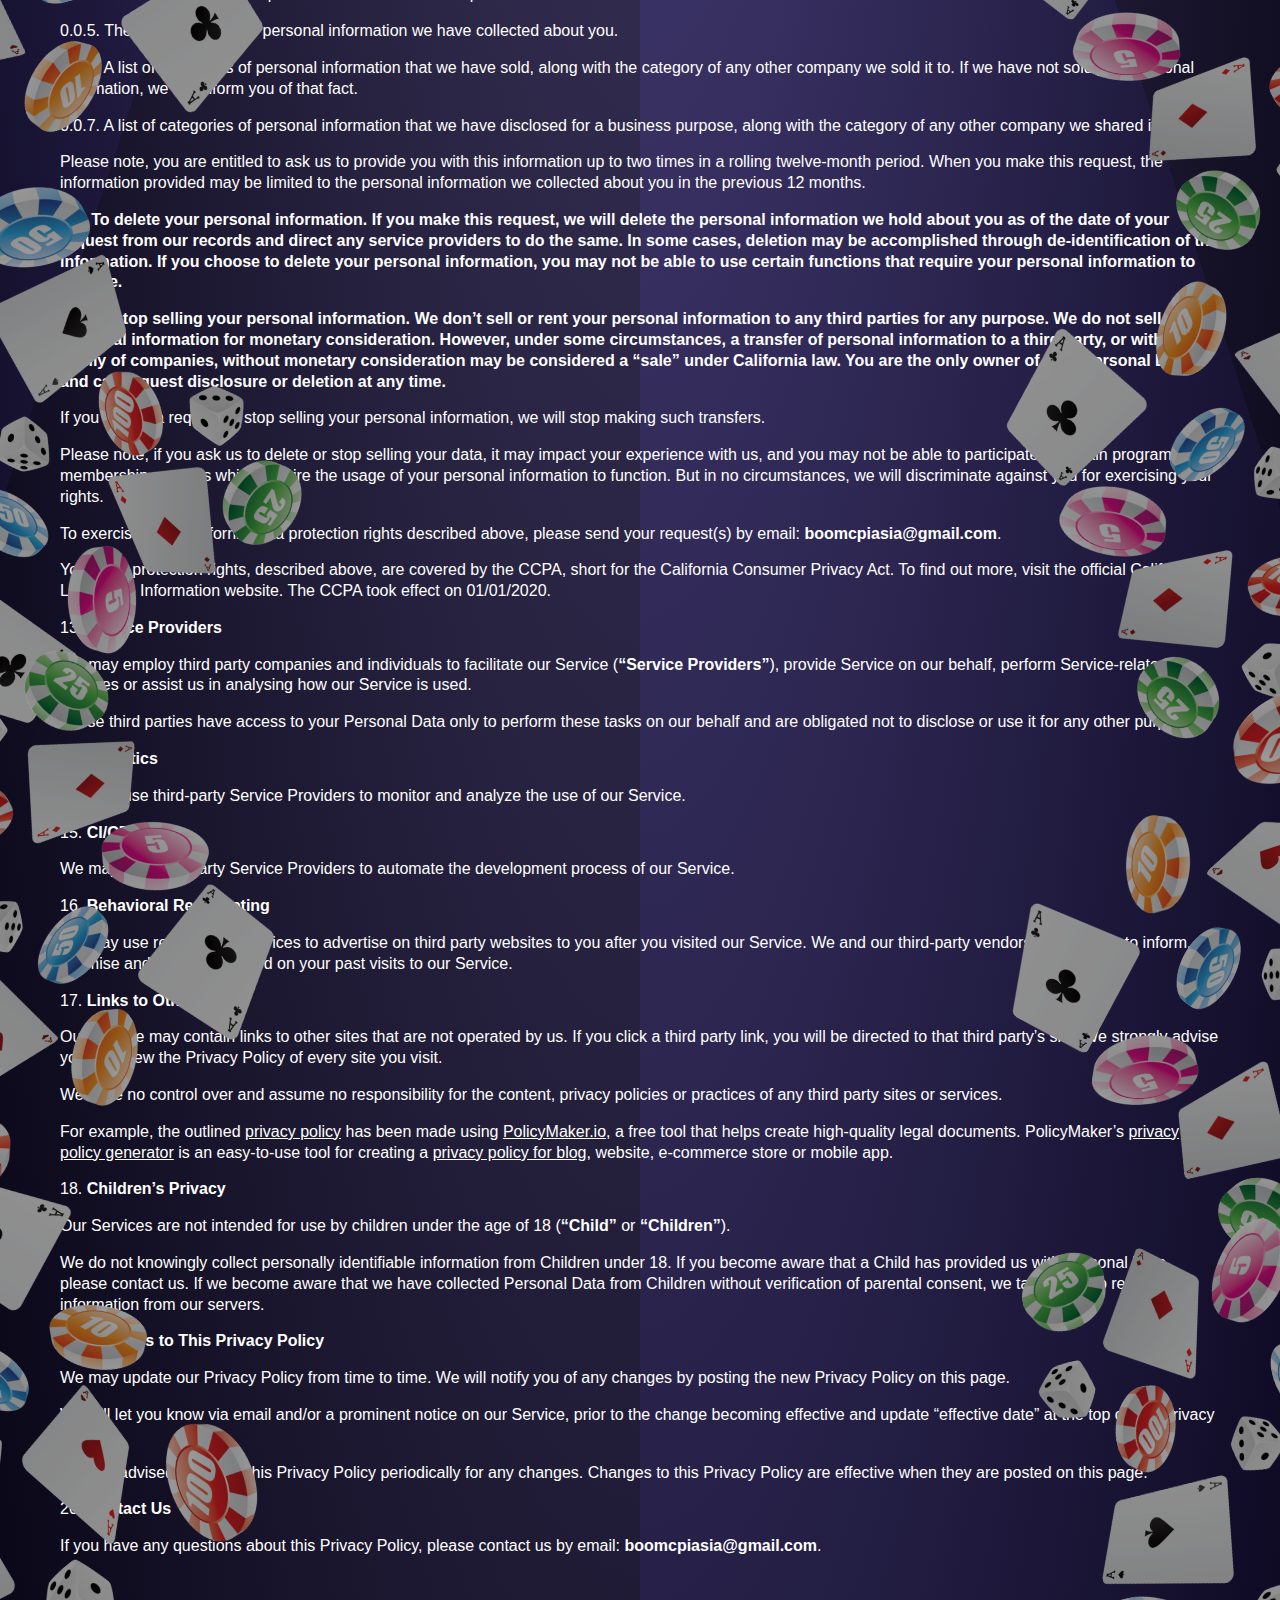
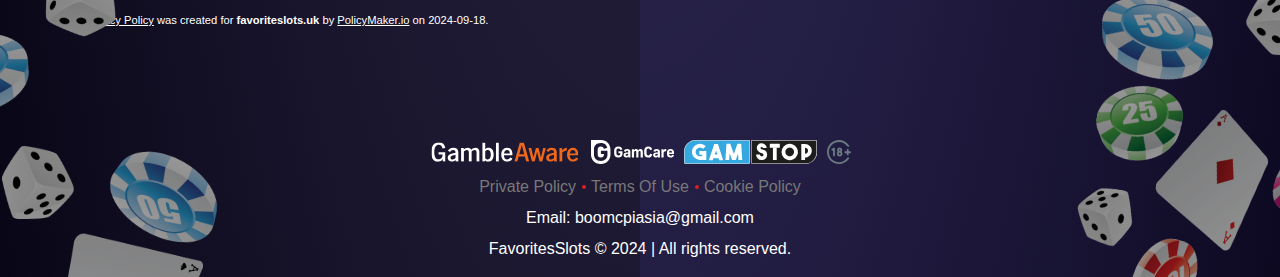
<file: policy.html>
<!DOCTYPE html>
<html lang="en">
	<head>
		<meta charset="UTF-8" />
		<meta name="viewport" content="width=device-width, initial-scale=1.0" />
		<title>Privacy Policy</title>
		<link rel="stylesheet" href="./assets/css/main.css" />
        <link rel="shortcut icon" href="favicon.ico" type="image/x-icon">
	</head>
	<body>
        <div class="main__bg">
			<!-- index.js -> //BG -->
		</div>
		<header class="header">
			<div class="header__container">
				<a target="_parent" href="./index.html">
					<img class="header__logo" src="./assets/images/logo.svg" alt="logo" />
				</a>
				<nav class="header__nav">
					<a class="header__nav-link" href="./policy.html">Privacy Policy</a>
					<a class="header__nav-link" href="./terms.html">Terms Of Use</a>
					<a class="header__nav-link" href="./cookie.html">Cookie Policy</a>
				</nav>
				<div class="header__menu-btn">
					<div class="header__menu-line header__menu-line--1"></div>
					<div class="header__menu-line header__menu-line--2"></div>
					<div class="header__menu-line header__menu-line--3"></div>
				</div>
			</div>
		</header>
		<main class="policy-main">
			<div class="policy-main__container">
				<h2 style="text-align: center"><b>PRIVACY POLICY</b></h2>

				<p>Effective date: 2024-09-18</p>

				<p>1. <b>Introduction</b></p>

				<p>Welcome to <b> FavoriteSlots</b>.</p>

				<p>
					<b>FavoriteSlots</b> (“us”, “we”, or “our”) operates
					<b>favoriteslots.uk</b> (hereinafter referred to as <b>“Service”</b>).
				</p>

				<p>
					Our Privacy Policy governs your visit to <b>favoriteslots.uk</b>, and
					explains how we collect, safeguard and disclose information that
					results from your use of our Service.
				</p>

				<p>
					We use your data to provide and improve Service. By using Service, you
					agree to the collection and use of information in accordance with this
					policy. Unless otherwise defined in this Privacy Policy, the terms
					used in this Privacy Policy have the same meanings as in our Terms and
					Conditions.
				</p>

				<p>
					Our Terms and Conditions (<b>“Terms”</b>) govern all use of our
					Service and together with the Privacy Policy constitutes your
					agreement with us (<b>“agreement”</b>).
				</p>

				<p>2. <b>Definitions</b></p>

				<p>
					<b>SERVICE</b> means the favoriteslots.uk website operated by
					FavoriteSlots.
				</p>

				<p>
					<b>PERSONAL DATA</b> means data about a living individual who can be
					identified from those data (or from those and other information either
					in our possession or likely to come into our possession).
				</p>

				<p>
					<b>USAGE DATA</b> is data collected automatically either generated by
					the use of Service or from Service infrastructure itself (for example,
					the duration of a page visit).
				</p>

				<p>
					<b>COOKIES</b> are small files stored on your device (computer or
					mobile device).
				</p>

				<p>
					<b>DATA CONTROLLER</b> means a natural or legal person who (either
					alone or jointly or in common with other persons) determines the
					purposes for which and the manner in which any personal data are, or
					are to be, processed. For the purpose of this Privacy Policy, we are a
					Data Controller of your data.
				</p>

				<p>
					<b>DATA PROCESSORS (OR SERVICE PROVIDERS)</b> means any natural or
					legal person who processes the data on behalf of the Data Controller.
					We may use the services of various Service Providers in order to
					process your data more effectively.
				</p>
				<p>
					<b>DATA SUBJECT</b> is any living individual who is the subject of
					Personal Data.
				</p>

				<p>
					<b>THE USER</b> is the individual using our Service. The User
					corresponds to the Data Subject, who is the subject of Personal Data.
				</p>

				<p>3. <b>Information Collection and Use</b></p>

				<p>
					We collect several different types of information for various purposes
					to provide and improve our Service to you.
				</p>

				<p>4. <b>Types of Data Collected</b></p>

				<p><b>Personal Data</b></p>

				<p>
					While using our Service, we may ask you to provide us with certain
					personally identifiable information that can be used to contact or
					identify you (<b>“Personal Data”</b>). Personally identifiable
					information may include, but is not limited to:
				</p>

				<p>0.1. Email address</p>

				<p>0.2. First name and last name</p>

				<p>0.3. Phone number</p>

				<p>0.4. Address, Country, State, Province, ZIP/Postal code, City</p>

				<p>0.5. Cookies and Usage Data</p>

				<p>
					We may use your Personal Data to contact you with newsletters,
					marketing or promotional materials and other information that may be
					of interest to you. You may opt out of receiving any, or all, of these
					communications from us by following the unsubscribe link.
				</p>

				<p><b>Usage Data</b></p>

				<p>
					We may also collect information that your browser sends whenever you
					visit our Service or when you access Service by or through any device
					(<b>“Usage Data”</b>).
				</p>

				<p>
					This Usage Data may include information such as your computer’s
					Internet Protocol address (e.g. IP address), browser type, browser
					version, the pages of our Service that you visit, the time and date of
					your visit, the time spent on those pages, unique device identifiers
					and other diagnostic data.
				</p>

				<p>
					When you access Service with a device, this Usage Data may include
					information such as the type of device you use, your device unique ID,
					the IP address of your device, your device operating system, the type
					of Internet browser you use, unique device identifiers and other
					diagnostic data.
				</p>

				<p><b>Tracking Cookies Data</b></p>

				<p>
					We use cookies and similar tracking technologies to track the activity
					on our Service and we hold certain information.
				</p>

				<p>
					Cookies are files with a small amount of data which may include an
					anonymous unique identifier. Cookies are sent to your browser from a
					website and stored on your device. Other tracking technologies are
					also used such as beacons, tags and scripts to collect and track
					information and to improve and analyze our Service.
				</p>

				<p>
					You can instruct your browser to refuse all cookies or to indicate
					when a cookie is being sent. However, if you do not accept cookies,
					you may not be able to use some portions of our Service.
				</p>

				<p>Examples of Cookies we use:</p>

				<p>
					0.1. <b>Session Cookies:</b> We use Session Cookies to operate our
					Service.
				</p>

				<p>
					0.2. <b>Preference Cookies:</b> We use Preference Cookies to remember
					your preferences and various settings.
				</p>

				<p>
					0.3. <b>Security Cookies:</b> We use Security Cookies for security
					purposes.
				</p>

				<p>
					0.4. <b>Advertising Cookies:</b> Advertising Cookies are used to serve
					you with advertisements that may be relevant to you and your
					interests.
				</p>

				<p><b>Other Data</b></p>

				<p>
					While using our Service, we may also collect the following
					information: sex, age, date of birth, place of birth, passport
					details, citizenship, registration at place of residence and actual
					address, telephone number (work, mobile), details of documents on
					education, qualification, professional training, employment
					agreements,
					<a href="https://policymaker.io/non-disclosure-agreement/"
						>NDA agreements</a
					>, information on bonuses and compensation, information on marital
					status, family members, social security (or other taxpayer
					identification) number, office location and other data.
				</p>

				<p>5. <b>Use of Data</b></p>

				<p>FavoriteSlots uses the collected data for various purposes:</p>

				<p>0.1. to provide and maintain our Service;</p>

				<p>0.2. to notify you about changes to our Service;</p>

				<p>
					0.3. to allow you to participate in interactive features of our
					Service when you choose to do so;
				</p>

				<p>0.4. to provide customer support;</p>
				<p>
					0.5. to gather analysis or valuable information so that we can improve
					our Service;
				</p>

				<p>0.6. to monitor the usage of our Service;</p>

				<p>0.7. to detect, prevent and address technical issues;</p>

				<p>0.8. to fulfil any other purpose for which you provide it;</p>

				<p>
					0.9. to carry out our obligations and enforce our rights arising from
					any contracts entered into between you and us, including for billing
					and collection;
				</p>

				<p>
					0.10. to provide you with notices about your account and/or
					subscription, including expiration and renewal notices,
					email-instructions, etc.;
				</p>

				<p>
					0.11. to provide you with news, special offers and general information
					about other goods, services and events which we offer that are similar
					to those that you have already purchased or enquired about unless you
					have opted not to receive such information;
				</p>

				<p>
					0.12. in any other way we may describe when you provide the
					information;
				</p>

				<p>0.13. for any other purpose with your consent.</p>

				<p>6. <b>Retention of Data</b></p>

				<p>
					We will retain your Personal Data only for as long as is necessary for
					the purposes set out in this Privacy Policy. We will retain and use
					your Personal Data to the extent necessary to comply with our legal
					obligations (for example, if we are required to retain your data to
					comply with applicable laws), resolve disputes, and enforce our legal
					agreements and policies.
				</p>

				<p>
					We will also retain Usage Data for internal analysis purposes. Usage
					Data is generally retained for a shorter period, except when this data
					is used to strengthen the security or to improve the functionality of
					our Service, or we are legally obligated to retain this data for
					longer time periods.
				</p>

				<p>7. <b>Transfer of Data</b></p>

				<p>
					Your information, including Personal Data, may be transferred to – and
					maintained on – computers located outside of your state, province,
					country or other governmental jurisdiction where the data protection
					laws may differ from those of your jurisdiction.
				</p>

				<p>
					If you are located outside United Kingdom and choose to provide
					information to us, please note that we transfer the data, including
					Personal Data, to United Kingdom and process it there.
				</p>

				<p>
					Your consent to this Privacy Policy followed by your submission of
					such information represents your agreement to that transfer.
				</p>

				<p>
					FavoriteSlots will take all the steps reasonably necessary to ensure
					that your data is treated securely and in accordance with this Privacy
					Policy and no transfer of your Personal Data will take place to an
					organisation or a country unless there are adequate controls in place
					including the security of your data and other personal information.
				</p>

				<p>8. <b>Disclosure of Data</b></p>

				<p>
					We may disclose personal information that we collect, or you provide:
				</p>

				<p>0.1. <b>Business Transaction.</b></p>
				<p>
					If we or our subsidiaries are involved in a merger, acquisition or
					asset sale, your Personal Data may be transferred.
				</p>
				<p>0.2. <b>Other cases. We may disclose your information also:</b></p>
				<p>0.2.1. to our subsidiaries and affiliates;</p>
				<p>
					0.2.2. to contractors, service providers, and other third parties we
					use to support our business;
				</p>
				<p>0.2.3. to fulfill the purpose for which you provide it;</p>
				<p>
					0.2.4. for the purpose of including your company’s logo on our
					website;
				</p>
				<p>
					0.2.5. for any other purpose disclosed by us when you provide the
					information;
				</p>
				<p>0.2.6. with your consent in any other cases;</p>
				<p>
					0.2.7. if we believe disclosure is necessary or appropriate to protect
					the rights, property, or safety of the Company, our customers, or
					others.
				</p>

				<p>9. <b>Security of Data</b></p>
				<p>
					The security of your data is important to us but remember that no
					method of transmission over the Internet or method of electronic
					storage is 100% secure. While we strive to use commercially acceptable
					means to protect your Personal Data, we cannot guarantee its absolute
					security.
				</p>

				<p>
					10.
					<b
						>Your Data Protection Rights Under General Data Protection
						Regulation (GDPR)
					</b>
				</p>

				<p>
					If you are a resident of the European Union (EU) and European Economic
					Area (EEA), you have certain data protection rights, covered by GDPR.
				</p>
				<p>
					We aim to take reasonable steps to allow you to correct, amend,
					delete, or limit the use of your Personal Data.
				</p>
				<p>
					If you wish to be informed what Personal Data we hold about you and if
					you want it to be removed from our systems, please email us at
					<b>boomcpiasia@gmail.com</b>.
				</p>
				<p>
					In certain circumstances, you have the following data protection
					rights:
				</p>
				<p>
					0.1. the right to access, update or to delete the information we have
					on you;
				</p>
				<p>
					0.2. the right of rectification. You have the right to have your
					information rectified if that information is inaccurate or incomplete;
				</p>
				<p>
					0.3. the right to object. You have the right to object to our
					processing of your Personal Data;
				</p>
				<p>
					0.4. the right of restriction. You have the right to request that we
					restrict the processing of your personal information;
				</p>
				<p>
					0.5. the right to data portability. You have the right to be provided
					with a copy of your Personal Data in a structured, machine-readable
					and commonly used format;
				</p>
				<p>
					0.6. the right to withdraw consent. You also have the right to
					withdraw your consent at any time where we rely on your consent to
					process your personal information;
				</p>
				<p>
					Please note that we may ask you to verify your identity before
					responding to such requests. Please note, we may not able to provide
					Service without some necessary data.
				</p>
				<p>
					You have the right to complain to a Data Protection Authority about
					our collection and use of your Personal Data. For more information,
					please contact your local data protection authority in the European
					Economic Area (EEA).
				</p>

				<p>
					11.
					<b
						>Your Data Protection Rights under the California Privacy Protection
						Act (CalOPPA)</b
					>
				</p>

				<p>
					CalOPPA is the first state law in the nation to require commercial
					websites and online services to post a privacy policy. The law’s reach
					stretches well beyond California to require a person or company in the
					United States (and conceivable the world) that operates websites
					collecting personally identifiable information from California
					consumers to post a conspicuous privacy policy on its website stating
					exactly the information being collected and those individuals with
					whom it is being shared, and to comply with this policy.
				</p>
				<p>According to CalOPPA we agree to the following:</p>
				<p>0.1. users can visit our site anonymously;</p>
				<p>
					0.2. our Privacy Policy link includes the word “Privacy”, and can
					easily be found on the home page of our website;
				</p>
				<p>
					0.3. users will be notified of any privacy policy changes on our
					Privacy Policy Page;
				</p>
				<p>
					0.4. users are able to change their personal information by emailing
					us at <b>boomcpiasia@gmail.com</b>.
				</p>
				<p>Our Policy on “Do Not Track” Signals:</p>
				<p>
					We honor Do Not Track signals and do not track, plant cookies, or use
					advertising when a Do Not Track browser mechanism is in place. Do Not
					Track is a preference you can set in your web browser to inform
					websites that you do not want to be tracked.
				</p>
				<p>
					You can enable or disable Do Not Track by visiting the Preferences or
					Settings page of your web browser.
				</p>

				<p>
					12.
					<b
						>Your Data Protection Rights under the California Consumer Privacy
						Act (CCPA)</b
					>
				</p>

				<p>
					If you are a California resident, you are entitled to learn what data
					we collect about you, ask to delete your data and not to sell (share)
					it. To exercise your data protection rights, you can make certain
					requests and ask us:
				</p>
				<p>
					<b
						>0.1. What personal information we have about you. If you make this
						request, we will return to you:</b
					>
				</p>
				<p>
					0.0.1. The categories of personal information we have collected about
					you.
				</p>
				<p>
					0.0.2. The categories of sources from which we collect your personal
					information.
				</p>
				<p>
					0.0.3. The business or commercial purpose for collecting or selling
					your personal information.
				</p>
				<p>
					0.0.4. The categories of third parties with whom we share personal
					information.
				</p>
				<p>
					0.0.5. The specific pieces of personal information we have collected
					about you.
				</p>
				<p>
					0.0.6. A list of categories of personal information that we have sold,
					along with the category of any other company we sold it to. If we have
					not sold your personal information, we will inform you of that fact.
				</p>
				<p>
					0.0.7. A list of categories of personal information that we have
					disclosed for a business purpose, along with the category of any other
					company we shared it with.
				</p>
				<p>
					Please note, you are entitled to ask us to provide you with this
					information up to two times in a rolling twelve-month period. When you
					make this request, the information provided may be limited to the
					personal information we collected about you in the previous 12 months.
				</p>
				<p>
					<b
						>0.2. To delete your personal information. If you make this request,
						we will delete the personal information we hold about you as of the
						date of your request from our records and direct any service
						providers to do the same. In some cases, deletion may be
						accomplished through de-identification of the information. If you
						choose to delete your personal information, you may not be able to
						use certain functions that require your personal information to
						operate.</b
					>
				</p>
				<p>
					<b
						>0.3. To stop selling your personal information. We don’t sell or
						rent your personal information to any third parties for any purpose.
						We do not sell your personal information for monetary consideration.
						However, under some circumstances, a transfer of personal
						information to a third party, or within our family of companies,
						without monetary consideration may be considered a “sale” under
						California law. You are the only owner of your Personal Data and can
						request disclosure or deletion at any time.</b
					>
				</p>
				<p>
					If you submit a request to stop selling your personal information, we
					will stop making such transfers.
				</p>
				<p>
					Please note, if you ask us to delete or stop selling your data, it may
					impact your experience with us, and you may not be able to participate
					in certain programs or membership services which require the usage of
					your personal information to function. But in no circumstances, we
					will discriminate against you for exercising your rights.
				</p>
				<p>
					To exercise your California data protection rights described above,
					please send your request(s) by email: <b>boomcpiasia@gmail.com</b>.
				</p>
				<p>
					Your data protection rights, described above, are covered by the CCPA,
					short for the California Consumer Privacy Act. To find out more, visit
					the official California Legislative Information website. The CCPA took
					effect on 01/01/2020.
				</p>

				<p>13. <b>Service Providers</b></p>

				<p>
					We may employ third party companies and individuals to facilitate our
					Service (<b>“Service Providers”</b>), provide Service on our behalf,
					perform Service-related services or assist us in analysing how our
					Service is used.
				</p>

				<p>
					These third parties have access to your Personal Data only to perform
					these tasks on our behalf and are obligated not to disclose or use it
					for any other purpose.
				</p>

				<p>14. <b>Analytics</b></p>

				<p>
					We may use third-party Service Providers to monitor and analyze the
					use of our Service.
				</p>

				<p>15. <b>CI/CD tools</b></p>

				<p>
					We may use third-party Service Providers to automate the development
					process of our Service.
				</p>

				<p>16. <b>Behavioral Remarketing</b></p>

				<p>
					We may use remarketing services to advertise on third party websites
					to you after you visited our Service. We and our third-party vendors
					use cookies to inform, optimise and serve ads based on your past
					visits to our Service.
				</p>

				<p>17. <b>Links to Other Sites</b></p>

				<p>
					Our Service may contain links to other sites that are not operated by
					us. If you click a third party link, you will be directed to that
					third party’s site. We strongly advise you to review the Privacy
					Policy of every site you visit.
				</p>

				<p>
					We have no control over and assume no responsibility for the content,
					privacy policies or practices of any third party sites or services.
				</p>

				<p>
					For example, the outlined
					<a href="https://policymaker.io/privacy-policy/">privacy policy</a>
					has been made using
					<a href="https://policymaker.io/">PolicyMaker.io</a>, a free tool that
					helps create high-quality legal documents. PolicyMaker’s
					<a href="https://policymaker.io/privacy-policy/"
						>privacy policy generator</a
					>
					is an easy-to-use tool for creating a
					<a href="https://policymaker.io/blog-privacy-policy/"
						>privacy policy for blog</a
					>, website, e-commerce store or mobile app.
				</p>

				<p>
					18. <b><b>Children’s Privacy</b></b>
				</p>

				<p>
					Our Services are not intended for use by children under the age of 18
					(<b>“Child”</b> or <b>“Children”</b>).
				</p>

				<p>
					We do not knowingly collect personally identifiable information from
					Children under 18. If you become aware that a Child has provided us
					with Personal Data, please contact us. If we become aware that we have
					collected Personal Data from Children without verification of parental
					consent, we take steps to remove that information from our servers.
				</p>

				<p>19. <b>Changes to This Privacy Policy</b></p>

				<p>
					We may update our Privacy Policy from time to time. We will notify you
					of any changes by posting the new Privacy Policy on this page.
				</p>

				<p>
					We will let you know via email and/or a prominent notice on our
					Service, prior to the change becoming effective and update “effective
					date” at the top of this Privacy Policy.
				</p>

				<p>
					You are advised to review this Privacy Policy periodically for any
					changes. Changes to this Privacy Policy are effective when they are
					posted on this page.
				</p>

				<p>20. <b>Contact Us</b></p>

				<p>
					If you have any questions about this Privacy Policy, please contact us
					by email: <b>boomcpiasia@gmail.com</b>.
				</p>

				<p style="margin-top: 5em; font-size: 0.7em">
					This
					<a href="https://policymaker.io/privacy-policy/">Privacy Policy</a>
					was created for <b>favoriteslots.uk</b> by
					<a href="https://policymaker.io">PolicyMaker.io</a> on 2024-09-18.
				</p>
			</div>
		</main>
		<footer class="footer">
			<div class="footer__container">
				<div class="footer__companies">
					<a href="https://www.gambleaware.org/">
						<img
							class="footer__company"
							src="./assets/images/icons/begambleaware.svg"
							alt="begambleaware"
						/>
					</a>
					<a href="https://www.gamcare.org.uk/">
						<img
							class="footer__company"
							src="./assets/images/icons/gamcare.svg"
							alt="gamcare"
						/>
					</a>
					<a href="https://www.gamstop.co.uk/"
						><img
							class="footer__company"
							src="./assets/images/icons/gamstop.svg"
							alt="gamstop"
					/></a>
					<img
						class="footer__company"
						src="./assets/images/icons/plus18.svg"
						alt="+18"
					/>
				</div>
				<div class="footer__policy-links">
					<a class="footer__policy-link" href="/policy.html">Private Policy</a>
					<a class="footer__policy-link" href="/terms.html">Terms Of Use</a>
					<a class="footer__policy-link" href="/cookie.html">Cookie Policy</a>
				</div>
				<a class="footer__contact" href="mailto:boomcpiasia@gmail.com"
					>Email: boomcpiasia@gmail.com</a
				>
				<p class="footer__copyright">
					FavoritesSlots © 2024 | All rights reserved.
				</p>
			</div>
		</footer>
		<script src="./assets/js/index.js"></script>
	</body>
</html>
</file>
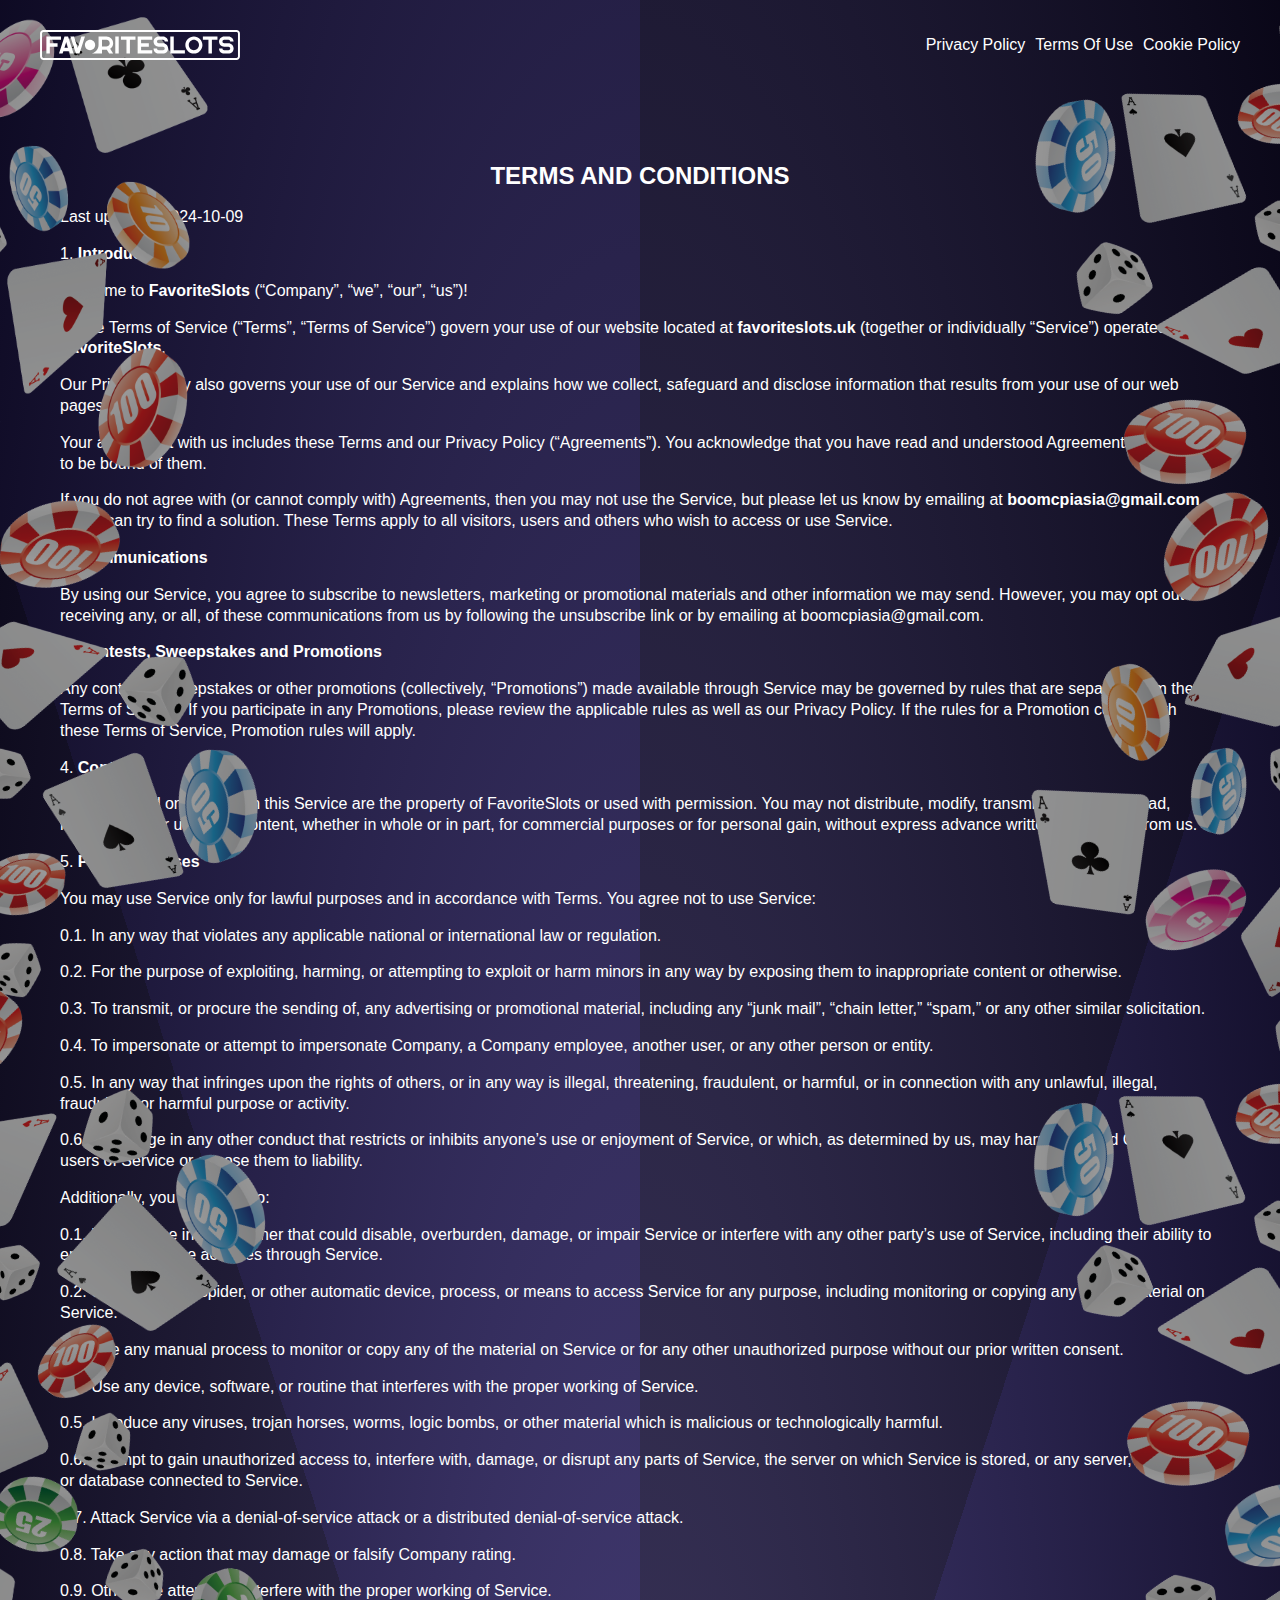
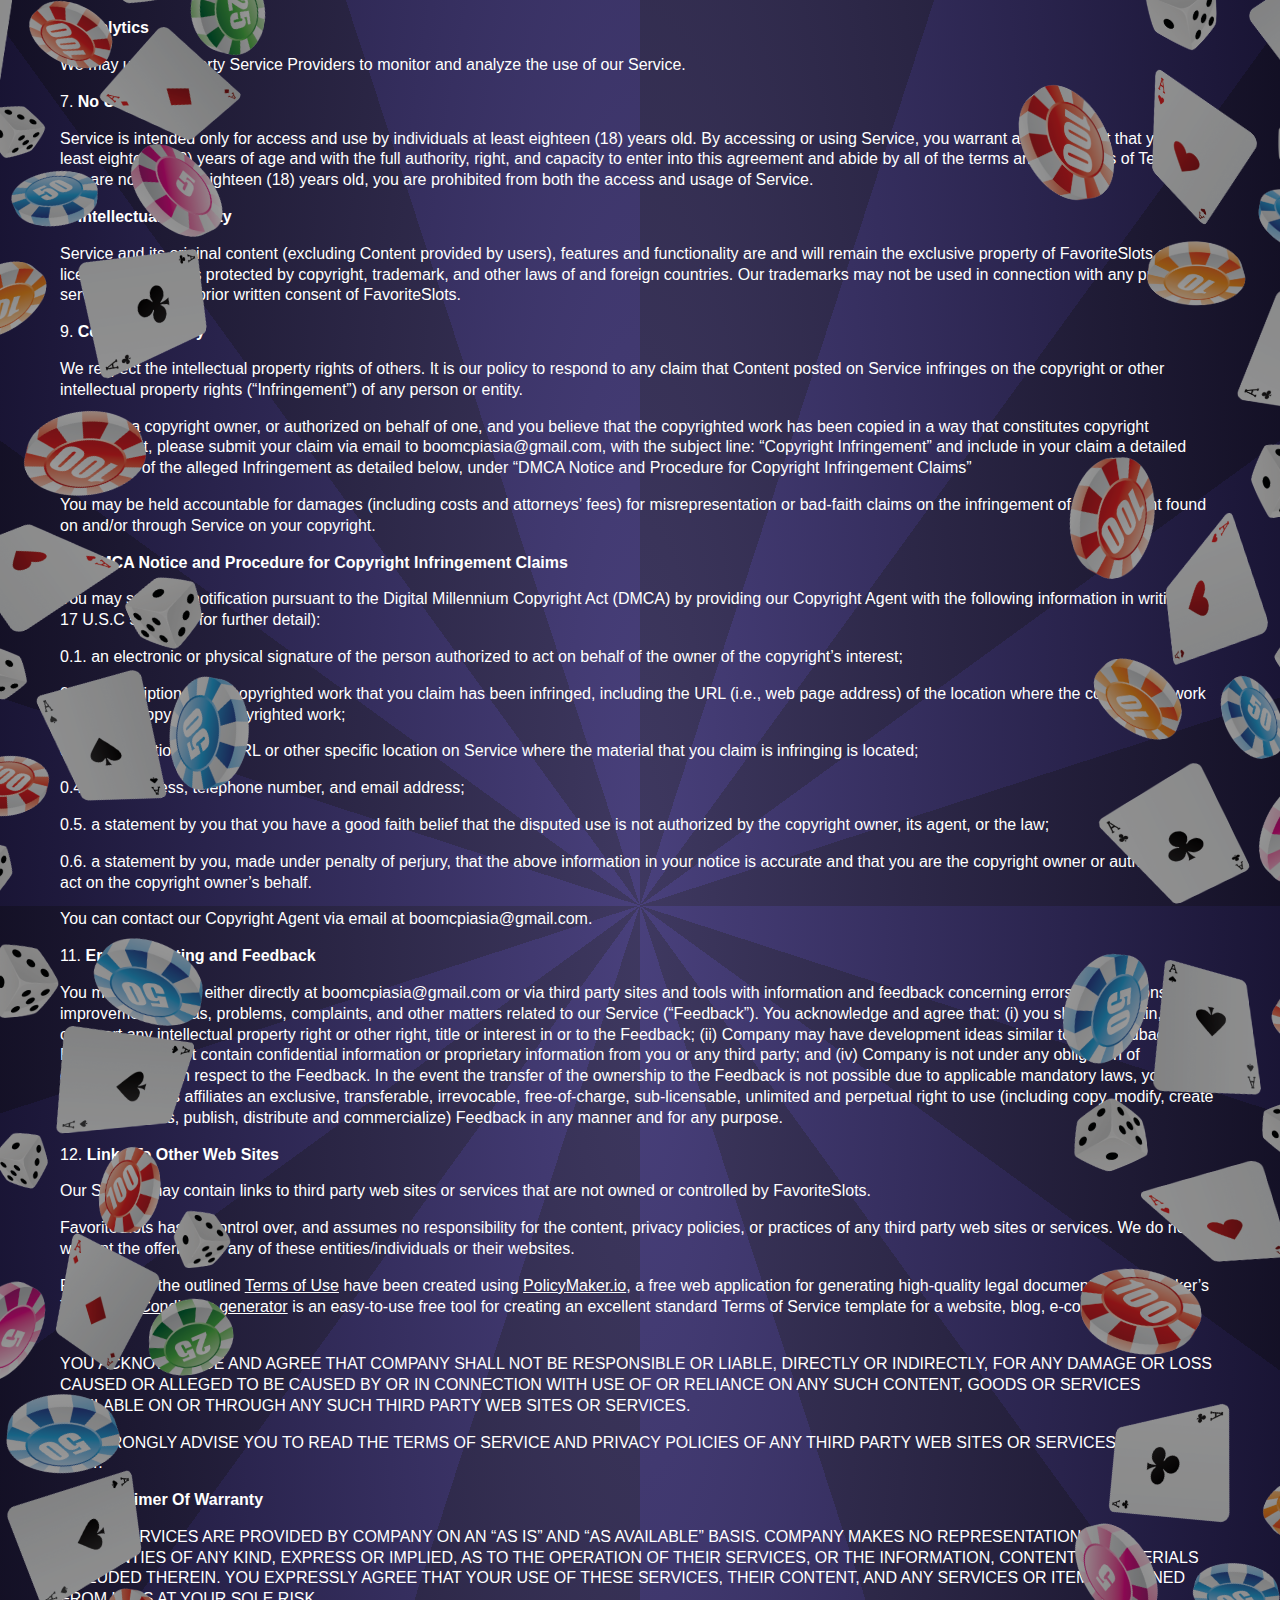
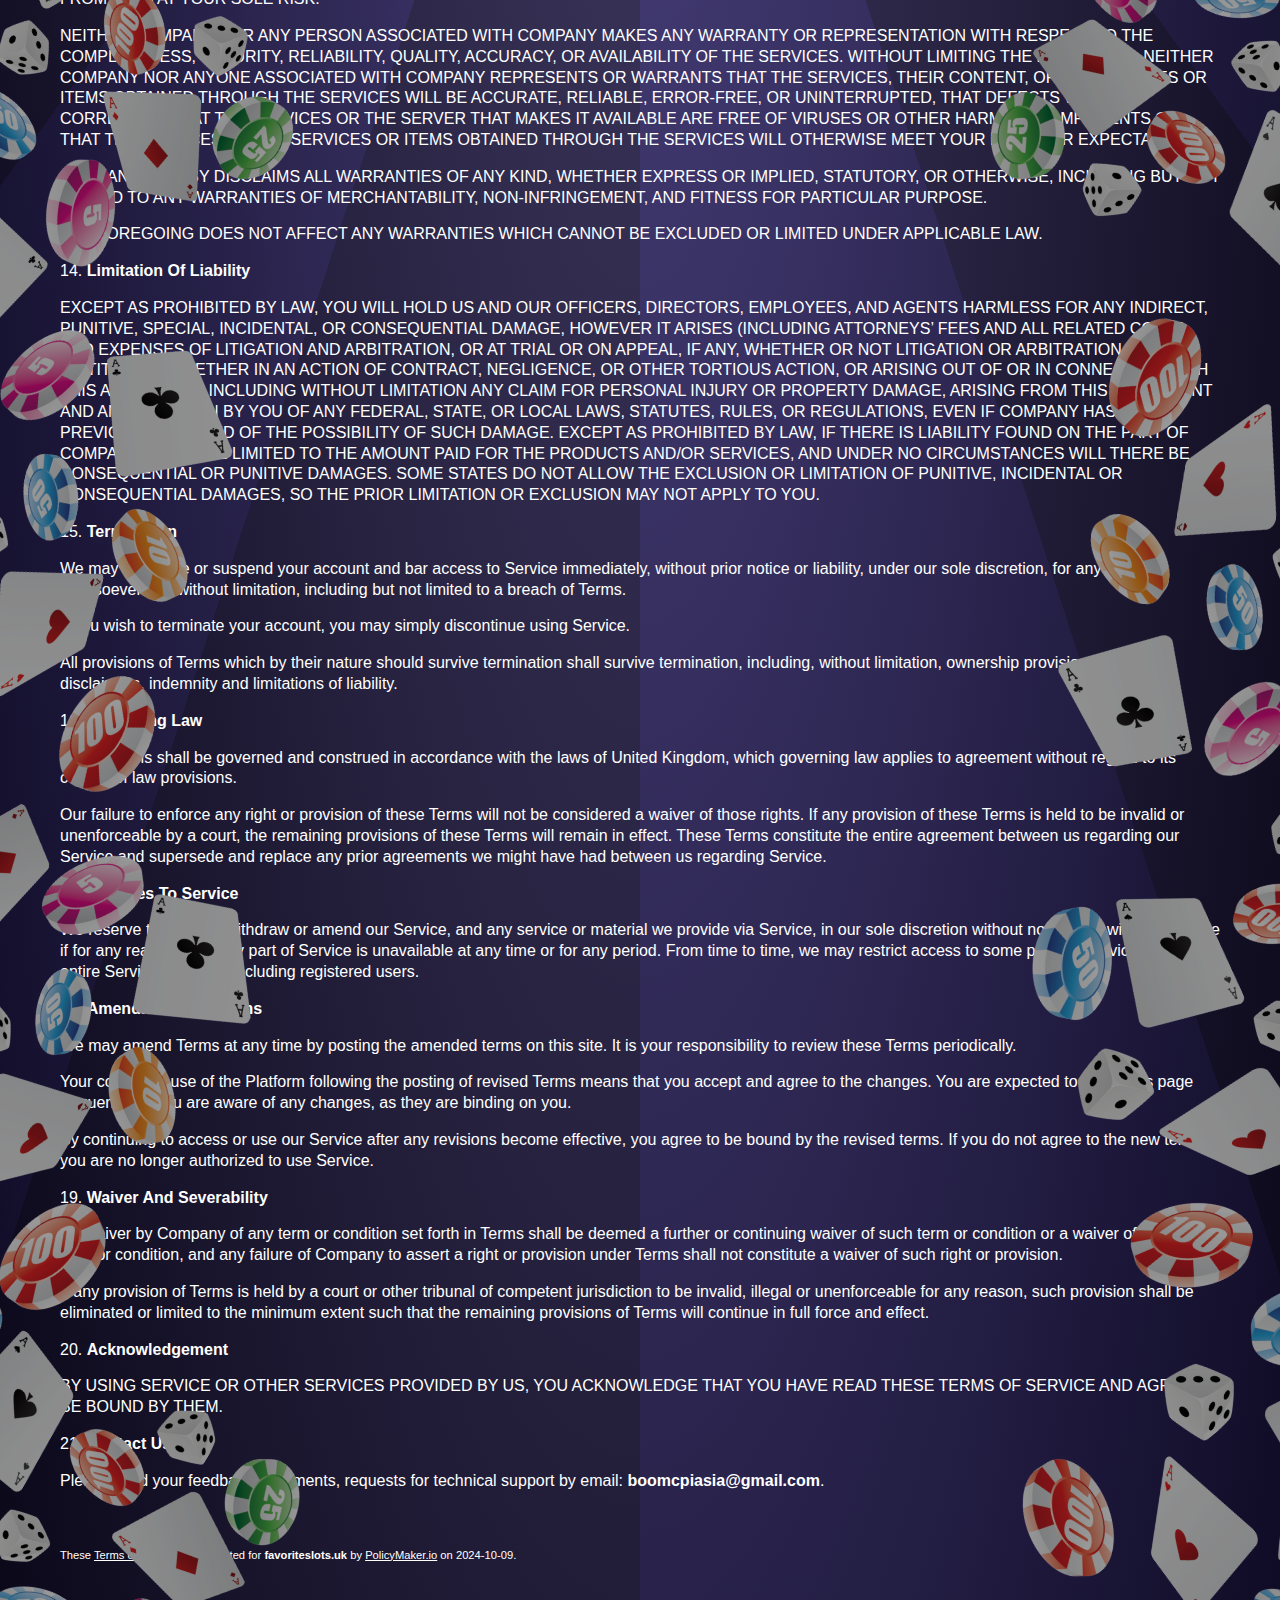
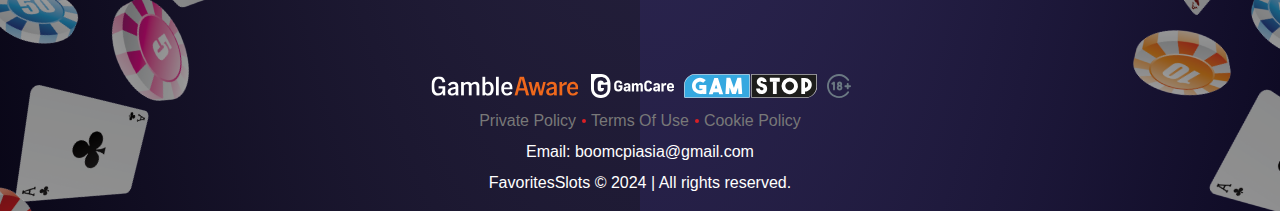
<file: terms.html>
<!DOCTYPE html>
<html lang="en">
	<head>
		<meta charset="UTF-8" />
		<meta name="viewport" content="width=device-width, initial-scale=1.0" />
		<title>Terms Of Use</title>
		<link rel="stylesheet" href="./assets/css/main.css" />
		<link rel="shortcut icon" href="favicon.ico" type="image/x-icon" />
	</head>
	<body>
		<div class="main__bg">
			<!-- index.js -> //BG -->
		</div>
		<header class="header">
			<div class="header__container">
				<a target="_parent" href="./index.html">
					<img class="header__logo" src="./assets/images/logo.svg" alt="logo" />
				</a>
				<nav class="header__nav">
					<a class="header__nav-link" href="./policy.html">Privacy Policy</a>
					<a class="header__nav-link" href="./terms.html">Terms Of Use</a>
					<a class="header__nav-link" href="./cookie.html">Cookie Policy</a>
				</nav>
				<div class="header__menu-btn">
					<div class="header__menu-line header__menu-line--1"></div>
					<div class="header__menu-line header__menu-line--2"></div>
					<div class="header__menu-line header__menu-line--3"></div>
				</div>
			</div>
		</header>
		<main class="policy-main">
			<div class="policy-main__container">
				<h2 style="text-align: center"><b>TERMS AND CONDITIONS</b></h2>
				<p>Last updated: 2024-10-09</p>
				<p>1. <b>Introduction</b></p>
				<p>Welcome to <b>FavoriteSlots</b> (“Company”, “we”, “our”, “us”)!</p>
				<p>
					These Terms of Service (“Terms”, “Terms of Service”) govern your use
					of our website located at <b>favoriteslots.uk</b> (together or
					individually “Service”) operated by <b>FavoriteSlots</b>.
				</p>
				<p>
					Our Privacy Policy also governs your use of our Service and explains
					how we collect, safeguard and disclose information that results from
					your use of our web pages.
				</p>
				<p>
					Your agreement with us includes these Terms and our Privacy Policy
					(“Agreements”). You acknowledge that you have read and understood
					Agreements, and agree to be bound of them.
				</p>
				<p>
					If you do not agree with (or cannot comply with) Agreements, then you
					may not use the Service, but please let us know by emailing at
					<b>boomcpiasia@gmail.com</b> so we can try to find a solution. These
					Terms apply to all visitors, users and others who wish to access or
					use Service.
				</p>
				<p>2. <b>Communications</b></p>
				<p>
					By using our Service, you agree to subscribe to newsletters, marketing
					or promotional materials and other information we may send. However,
					you may opt out of receiving any, or all, of these communications from
					us by following the unsubscribe link or by emailing at
					boomcpiasia@gmail.com.
				</p>

				<p>3. <b>Contests, Sweepstakes and Promotions</b></p>
				<p>
					Any contests, sweepstakes or other promotions (collectively,
					“Promotions”) made available through Service may be governed by rules
					that are separate from these Terms of Service. If you participate in
					any Promotions, please review the applicable rules as well as our
					Privacy Policy. If the rules for a Promotion conflict with these Terms
					of Service, Promotion rules will apply.
				</p>

				<p>4. <b>Content</b></p>
				<p>
					Content found on or through this Service are the property of
					FavoriteSlots or used with permission. You may not distribute, modify,
					transmit, reuse, download, repost, copy, or use said Content, whether
					in whole or in part, for commercial purposes or for personal gain,
					without express advance written permission from us.
				</p>
				<p>5. <b>Prohibited Uses</b></p>
				<p>
					You may use Service only for lawful purposes and in accordance with
					Terms. You agree not to use Service:
				</p>
				<p>
					0.1. In any way that violates any applicable national or international
					law or regulation.
				</p>
				<p>
					0.2. For the purpose of exploiting, harming, or attempting to exploit
					or harm minors in any way by exposing them to inappropriate content or
					otherwise.
				</p>
				<p>
					0.3. To transmit, or procure the sending of, any advertising or
					promotional material, including any “junk mail”, “chain letter,”
					“spam,” or any other similar solicitation.
				</p>
				<p>
					0.4. To impersonate or attempt to impersonate Company, a Company
					employee, another user, or any other person or entity.
				</p>
				<p>
					0.5. In any way that infringes upon the rights of others, or in any
					way is illegal, threatening, fraudulent, or harmful, or in connection
					with any unlawful, illegal, fraudulent, or harmful purpose or
					activity.
				</p>
				<p>
					0.6. To engage in any other conduct that restricts or inhibits
					anyone’s use or enjoyment of Service, or which, as determined by us,
					may harm or offend Company or users of Service or expose them to
					liability.
				</p>
				<p>Additionally, you agree not to:</p>
				<p>
					0.1. Use Service in any manner that could disable, overburden, damage,
					or impair Service or interfere with any other party’s use of Service,
					including their ability to engage in real time activities through
					Service.
				</p>
				<p>
					0.2. Use any robot, spider, or other automatic device, process, or
					means to access Service for any purpose, including monitoring or
					copying any of the material on Service.
				</p>
				<p>
					0.3. Use any manual process to monitor or copy any of the material on
					Service or for any other unauthorized purpose without our prior
					written consent.
				</p>
				<p>
					0.4. Use any device, software, or routine that interferes with the
					proper working of Service.
				</p>
				<p>
					0.5. Introduce any viruses, trojan horses, worms, logic bombs, or
					other material which is malicious or technologically harmful.
				</p>
				<p>
					0.6. Attempt to gain unauthorized access to, interfere with, damage,
					or disrupt any parts of Service, the server on which Service is
					stored, or any server, computer, or database connected to Service.
				</p>
				<p>
					0.7. Attack Service via a denial-of-service attack or a distributed
					denial-of-service attack.
				</p>
				<p>0.8. Take any action that may damage or falsify Company rating.</p>
				<p>
					0.9. Otherwise attempt to interfere with the proper working of
					Service.
				</p>
				<p>6. <b>Analytics</b></p>
				<p>
					We may use third-party Service Providers to monitor and analyze the
					use of our Service.
				</p>
				<p>7. <b>No Use By Minors</b></p>
				<p>
					Service is intended only for access and use by individuals at least
					eighteen (18) years old. By accessing or using Service, you warrant
					and represent that you are at least eighteen (18) years of age and
					with the full authority, right, and capacity to enter into this
					agreement and abide by all of the terms and conditions of Terms. If
					you are not at least eighteen (18) years old, you are prohibited from
					both the access and usage of Service.
				</p>

				<p>8. <b>Intellectual Property</b></p>
				<p>
					Service and its original content (excluding Content provided by
					users), features and functionality are and will remain the exclusive
					property of FavoriteSlots and its licensors. Service is protected by
					copyright, trademark, and other laws of and foreign countries. Our
					trademarks may not be used in connection with any product or service
					without the prior written consent of FavoriteSlots.
				</p>
				<p>9. <b>Copyright Policy</b></p>
				<p>
					We respect the intellectual property rights of others. It is our
					policy to respond to any claim that Content posted on Service
					infringes on the copyright or other intellectual property rights
					(“Infringement”) of any person or entity.
				</p>
				<p>
					If you are a copyright owner, or authorized on behalf of one, and you
					believe that the copyrighted work has been copied in a way that
					constitutes copyright infringement, please submit your claim via email
					to boomcpiasia@gmail.com, with the subject line: “Copyright
					Infringement” and include in your claim a detailed description of the
					alleged Infringement as detailed below, under “DMCA Notice and
					Procedure for Copyright Infringement Claims”
				</p>
				<p>
					You may be held accountable for damages (including costs and
					attorneys’ fees) for misrepresentation or bad-faith claims on the
					infringement of any Content found on and/or through Service on your
					copyright.
				</p>
				<p>
					10. <b>DMCA Notice and Procedure for Copyright Infringement Claims</b>
				</p>
				<p>
					You may submit a notification pursuant to the Digital Millennium
					Copyright Act (DMCA) by providing our Copyright Agent with the
					following information in writing (see 17 U.S.C 512(c)(3) for further
					detail):
				</p>
				<p>
					0.1. an electronic or physical signature of the person authorized to
					act on behalf of the owner of the copyright’s interest;
				</p>
				<p>
					0.2. a description of the copyrighted work that you claim has been
					infringed, including the URL (i.e., web page address) of the location
					where the copyrighted work exists or a copy of the copyrighted work;
				</p>
				<p>
					0.3. identification of the URL or other specific location on Service
					where the material that you claim is infringing is located;
				</p>
				<p>0.4. your address, telephone number, and email address;</p>
				<p>
					0.5. a statement by you that you have a good faith belief that the
					disputed use is not authorized by the copyright owner, its agent, or
					the law;
				</p>
				<p>
					0.6. a statement by you, made under penalty of perjury, that the above
					information in your notice is accurate and that you are the copyright
					owner or authorized to act on the copyright owner’s behalf.
				</p>
				<p>
					You can contact our Copyright Agent via email at
					boomcpiasia@gmail.com.
				</p>
				<p>11. <b>Error Reporting and Feedback</b></p>
				<p>
					You may provide us either directly at boomcpiasia@gmail.com or via
					third party sites and tools with information and feedback concerning
					errors, suggestions for improvements, ideas, problems, complaints, and
					other matters related to our Service (“Feedback”). You acknowledge and
					agree that: (i) you shall not retain, acquire or assert any
					intellectual property right or other right, title or interest in or to
					the Feedback; (ii) Company may have development ideas similar to the
					Feedback; (iii) Feedback does not contain confidential information or
					proprietary information from you or any third party; and (iv) Company
					is not under any obligation of confidentiality with respect to the
					Feedback. In the event the transfer of the ownership to the Feedback
					is not possible due to applicable mandatory laws, you grant Company
					and its affiliates an exclusive, transferable, irrevocable,
					free-of-charge, sub-licensable, unlimited and perpetual right to use
					(including copy, modify, create derivative works, publish, distribute
					and commercialize) Feedback in any manner and for any purpose.
				</p>
				<p>12. <b>Links To Other Web Sites</b></p>
				<p>
					Our Service may contain links to third party web sites or services
					that are not owned or controlled by FavoriteSlots.
				</p>
				<p>
					FavoriteSlots has no control over, and assumes no responsibility for
					the content, privacy policies, or practices of any third party web
					sites or services. We do not warrant the offerings of any of these
					entities/individuals or their websites.
				</p>
				<p>
					For example, the outlined
					<a href="https://policymaker.io/terms-and-conditions/"
						>Terms of Use</a
					>
					have been created using
					<a href="https://policymaker.io/">PolicyMaker.io</a>, a free web
					application for generating high-quality legal documents. PolicyMaker’s
					<a href="https://policymaker.io/terms-and-conditions/"
						>Terms and Conditions generator</a
					>
					is an easy-to-use free tool for creating an excellent standard Terms
					of Service template for a website, blog, e-commerce store or app.
				</p>
				<p>
					YOU ACKNOWLEDGE AND AGREE THAT COMPANY SHALL NOT BE RESPONSIBLE OR
					LIABLE, DIRECTLY OR INDIRECTLY, FOR ANY DAMAGE OR LOSS CAUSED OR
					ALLEGED TO BE CAUSED BY OR IN CONNECTION WITH USE OF OR RELIANCE ON
					ANY SUCH CONTENT, GOODS OR SERVICES AVAILABLE ON OR THROUGH ANY SUCH
					THIRD PARTY WEB SITES OR SERVICES.
				</p>
				<p>
					WE STRONGLY ADVISE YOU TO READ THE TERMS OF SERVICE AND PRIVACY
					POLICIES OF ANY THIRD PARTY WEB SITES OR SERVICES THAT YOU VISIT.
				</p>
				<p>13. <b>Disclaimer Of Warranty</b></p>
				<p>
					THESE SERVICES ARE PROVIDED BY COMPANY ON AN “AS IS” AND “AS
					AVAILABLE” BASIS. COMPANY MAKES NO REPRESENTATIONS OR WARRANTIES OF
					ANY KIND, EXPRESS OR IMPLIED, AS TO THE OPERATION OF THEIR SERVICES,
					OR THE INFORMATION, CONTENT OR MATERIALS INCLUDED THEREIN. YOU
					EXPRESSLY AGREE THAT YOUR USE OF THESE SERVICES, THEIR CONTENT, AND
					ANY SERVICES OR ITEMS OBTAINED FROM US IS AT YOUR SOLE RISK.
				</p>
				<p>
					NEITHER COMPANY NOR ANY PERSON ASSOCIATED WITH COMPANY MAKES ANY
					WARRANTY OR REPRESENTATION WITH RESPECT TO THE COMPLETENESS, SECURITY,
					RELIABILITY, QUALITY, ACCURACY, OR AVAILABILITY OF THE SERVICES.
					WITHOUT LIMITING THE FOREGOING, NEITHER COMPANY NOR ANYONE ASSOCIATED
					WITH COMPANY REPRESENTS OR WARRANTS THAT THE SERVICES, THEIR CONTENT,
					OR ANY SERVICES OR ITEMS OBTAINED THROUGH THE SERVICES WILL BE
					ACCURATE, RELIABLE, ERROR-FREE, OR UNINTERRUPTED, THAT DEFECTS WILL BE
					CORRECTED, THAT THE SERVICES OR THE SERVER THAT MAKES IT AVAILABLE ARE
					FREE OF VIRUSES OR OTHER HARMFUL COMPONENTS OR THAT THE SERVICES OR
					ANY SERVICES OR ITEMS OBTAINED THROUGH THE SERVICES WILL OTHERWISE
					MEET YOUR NEEDS OR EXPECTATIONS.
				</p>
				<p>
					COMPANY HEREBY DISCLAIMS ALL WARRANTIES OF ANY KIND, WHETHER EXPRESS
					OR IMPLIED, STATUTORY, OR OTHERWISE, INCLUDING BUT NOT LIMITED TO ANY
					WARRANTIES OF MERCHANTABILITY, NON-INFRINGEMENT, AND FITNESS FOR
					PARTICULAR PURPOSE.
				</p>
				<p>
					THE FOREGOING DOES NOT AFFECT ANY WARRANTIES WHICH CANNOT BE EXCLUDED
					OR LIMITED UNDER APPLICABLE LAW.
				</p>
				<p>14. <b>Limitation Of Liability</b></p>
				<p>
					EXCEPT AS PROHIBITED BY LAW, YOU WILL HOLD US AND OUR OFFICERS,
					DIRECTORS, EMPLOYEES, AND AGENTS HARMLESS FOR ANY INDIRECT, PUNITIVE,
					SPECIAL, INCIDENTAL, OR CONSEQUENTIAL DAMAGE, HOWEVER IT ARISES
					(INCLUDING ATTORNEYS’ FEES AND ALL RELATED COSTS AND EXPENSES OF
					LITIGATION AND ARBITRATION, OR AT TRIAL OR ON APPEAL, IF ANY, WHETHER
					OR NOT LITIGATION OR ARBITRATION IS INSTITUTED), WHETHER IN AN ACTION
					OF CONTRACT, NEGLIGENCE, OR OTHER TORTIOUS ACTION, OR ARISING OUT OF
					OR IN CONNECTION WITH THIS AGREEMENT, INCLUDING WITHOUT LIMITATION ANY
					CLAIM FOR PERSONAL INJURY OR PROPERTY DAMAGE, ARISING FROM THIS
					AGREEMENT AND ANY VIOLATION BY YOU OF ANY FEDERAL, STATE, OR LOCAL
					LAWS, STATUTES, RULES, OR REGULATIONS, EVEN IF COMPANY HAS BEEN
					PREVIOUSLY ADVISED OF THE POSSIBILITY OF SUCH DAMAGE. EXCEPT AS
					PROHIBITED BY LAW, IF THERE IS LIABILITY FOUND ON THE PART OF COMPANY,
					IT WILL BE LIMITED TO THE AMOUNT PAID FOR THE PRODUCTS AND/OR
					SERVICES, AND UNDER NO CIRCUMSTANCES WILL THERE BE CONSEQUENTIAL OR
					PUNITIVE DAMAGES. SOME STATES DO NOT ALLOW THE EXCLUSION OR LIMITATION
					OF PUNITIVE, INCIDENTAL OR CONSEQUENTIAL DAMAGES, SO THE PRIOR
					LIMITATION OR EXCLUSION MAY NOT APPLY TO YOU.
				</p>
				<p>15. <b>Termination</b></p>
				<p>
					We may terminate or suspend your account and bar access to Service
					immediately, without prior notice or liability, under our sole
					discretion, for any reason whatsoever and without limitation,
					including but not limited to a breach of Terms.
				</p>
				<p>
					If you wish to terminate your account, you may simply discontinue
					using Service.
				</p>
				<p>
					All provisions of Terms which by their nature should survive
					termination shall survive termination, including, without limitation,
					ownership provisions, warranty disclaimers, indemnity and limitations
					of liability.
				</p>
				<p>16. <b>Governing Law</b></p>
				<p>
					These Terms shall be governed and construed in accordance with the
					laws of United Kingdom, which governing law applies to agreement
					without regard to its conflict of law provisions.
				</p>
				<p>
					Our failure to enforce any right or provision of these Terms will not
					be considered a waiver of those rights. If any provision of these
					Terms is held to be invalid or unenforceable by a court, the remaining
					provisions of these Terms will remain in effect. These Terms
					constitute the entire agreement between us regarding our Service and
					supersede and replace any prior agreements we might have had between
					us regarding Service.
				</p>
				<p>17. <b>Changes To Service</b></p>
				<p>
					We reserve the right to withdraw or amend our Service, and any service
					or material we provide via Service, in our sole discretion without
					notice. We will not be liable if for any reason all or any part of
					Service is unavailable at any time or for any period. From time to
					time, we may restrict access to some parts of Service, or the entire
					Service, to users, including registered users.
				</p>
				<p>18. <b>Amendments To Terms</b></p>
				<p>
					We may amend Terms at any time by posting the amended terms on this
					site. It is your responsibility to review these Terms periodically.
				</p>
				<p>
					Your continued use of the Platform following the posting of revised
					Terms means that you accept and agree to the changes. You are expected
					to check this page frequently so you are aware of any changes, as they
					are binding on you.
				</p>
				<p>
					By continuing to access or use our Service after any revisions become
					effective, you agree to be bound by the revised terms. If you do not
					agree to the new terms, you are no longer authorized to use Service.
				</p>
				<p>19. <b>Waiver And Severability</b></p>
				<p>
					No waiver by Company of any term or condition set forth in Terms shall
					be deemed a further or continuing waiver of such term or condition or
					a waiver of any other term or condition, and any failure of Company to
					assert a right or provision under Terms shall not constitute a waiver
					of such right or provision.
				</p>
				<p>
					If any provision of Terms is held by a court or other tribunal of
					competent jurisdiction to be invalid, illegal or unenforceable for any
					reason, such provision shall be eliminated or limited to the minimum
					extent such that the remaining provisions of Terms will continue in
					full force and effect.
				</p>
				<p>20. <b>Acknowledgement</b></p>
				<p>
					BY USING SERVICE OR OTHER SERVICES PROVIDED BY US, YOU ACKNOWLEDGE
					THAT YOU HAVE READ THESE TERMS OF SERVICE AND AGREE TO BE BOUND BY
					THEM.
				</p>
				<p>21. <b>Contact Us</b></p>
				<p>
					Please send your feedback, comments, requests for technical support by
					email: <b>boomcpiasia@gmail.com</b>.
				</p>
				<p style="margin-top: 5em; font-size: 0.7em">
					These
					<a href="https://policymaker.io/terms-and-conditions/"
						>Terms of Service</a
					>
					were created for <b>favoriteslots.uk</b> by
					<a href="https://policymaker.io">PolicyMaker.io</a> on 2024-10-09.
				</p>
			</div>
		</main>
		<footer class="footer">
			<div class="footer__container">
				<div class="footer__companies">
					<a href="https://www.gambleaware.org/">
						<img
							class="footer__company"
							src="./assets/images/icons/begambleaware.svg"
							alt="begambleaware"
						/>
					</a>
					<a href="https://www.gamcare.org.uk/">
						<img
							class="footer__company"
							src="./assets/images/icons/gamcare.svg"
							alt="gamcare"
						/>
					</a>
					<a href="https://www.gamstop.co.uk/"
						><img
							class="footer__company"
							src="./assets/images/icons/gamstop.svg"
							alt="gamstop"
					/></a>
					<img
						class="footer__company"
						src="./assets/images/icons/plus18.svg"
						alt="+18"
					/>
				</div>
				<div class="footer__policy-links">
					<a class="footer__policy-link" href="/policy.html">Private Policy</a>
					<a class="footer__policy-link" href="/terms.html">Terms Of Use</a>
					<a class="footer__policy-link" href="/cookie.html">Cookie Policy</a>
				</div>
				<a class="footer__contact" href="mailto:boomcpiasia@gmail.com"
					>Email: boomcpiasia@gmail.com</a
				>
				<p class="footer__copyright">
					FavoritesSlots © 2024 | All rights reserved.
				</p>
			</div>
		</footer>
		<script src="./assets/js/index.js"></script>
	</body>
</html>
</file>
<file: assets/css/main.css>
@import './base.css';

:root {
	--color-white: #fff;
	--color-blue-1: rgb(10, 2, 53);
	--color-red-1: #d91f25;
	--color-yellow-1: #f8d01a;
	--color-purple-1: rgb(23, 12, 88);
	--color-pink-1: #c12e40;
	--color-green-1: rgb(2, 222, 86);
	--color-translucent-1: #00000048;
	--color-gray-1: #787878;

	--color-cazeus: #0f1525;
	--color-r2pbet: #163351;
	--color-basswin: #0e2c2e;
	--color-fatpirate: #5b3824;
	--color-memocasino: #161618;
	--color-kinghills: #163d8c;
	--color-amonbet: #000000;
	--color-gransino: #000000;
	--color-heyspin: #000000;
	--color-jokabet: #1e2132;
	--color-rolletto: #1e2132;
	--color-tikitaka: #000000;
	--color-velobet: #000000;
	--color-ninewin: #070e28;
	--color-f7casino: #000000;
	--color-loki: #213043;
	--color-tikitaka: #000000;
	--color-gransino: #000000;
	--color-cosmobet: #101113;
	--color-goldenmister: #001553;
	--color-bountyreels: #00013a;
	--color-luckymister: #000000;
	--color-verywell: #000031;

	--fontSize-12: 12px;
	--fontSize-14: 14px;
	--fontSize-16: 16px;
	--fontSize-20: 20px;
	--fontSize-24: 24px;
	--fontSize-32: 32px;
	--fontSize-48: 48px;

	--weight-regular: 400;
	--weight-medium: 500;
	--weight-semibold: 600;
	--weight-bold: 700;
	--weight-extrabold: 800;
	--weight-black: 900;
}

/* REUSED STYLES */
.game-rating {
	width: 100%;
	display: flex;
	flex-direction: column;
	align-items: center;
	gap: 5px;
}
.game-rating__stars {
	display: flex;
	gap: 5px;
}
.game-rating__star {
	width: 24px;
	height: 24px;
}
.game-rating__text {
	color: var(--color-blue-1);
	font-weight: var(--weight-semibold);
}
.casino-link {
	padding: 14px 20px;
	background-color: var(--color-green-1);
	border-radius: 100px;
	color: var(--color-blue-1);
	font-weight: var(--weight-semibold);
	display: flex;
	justify-content: center;
	align-items: center;
	text-wrap: nowrap;
	overflow: hidden;
	transition: box-shadow 200ms linear;
	position: relative;
}
.casino-link--best {
	background-color: var(--color-yellow-1);
	width: 100%;
}
.casino-link:after {
	content: '';
	display: block;
	width: 30px;
	height: 200px;
	margin-left: 60px;
	background: #fff;
	opacity: 0.5;
	position: absolute;
	left: -40px;
	top: -100px;
	z-index: 1;
	transform: rotate(45deg);
	transition: all 0.1s;
	animation: slideme 3s ease-in-out 0.05s infinite;
}
@keyframes slideme {
	0% {
		left: -30px;
		margin-left: 0px;
	}
	30% {
		left: 110%;
		margin-left: 80px;
	}
	100% {
		left: 110%;
		margin-left: 80px;
	}
}

/* HEADER */
.header {
	position: absolute;
	width: 100%;
	display: flex;
	justify-content: center;
	align-items: center;
	padding: 20px;
	z-index: 20;
}
.header__container {
	width: min(1200px, 100%);
	display: flex;
	justify-content: space-between;
	align-items: center;
}
.header__logo {
	width: 200px;
	height: 50px;
	object-fit: contain;
}
.header__nav {
	display: flex;
	gap: 10px;
	transition: transform 200ms ease;
	transform-origin: top center;
}
.header__nav-link {
	color: var(--color-white);
}
.header__menu-btn {
	position: relative;
	display: none;
}
.header__menu-btn::after {
	content: '';
	width: calc(100% + 18px);
	height: calc(100% + 34px);
	border: 2px solid var(--color-white);
	border-radius: 3px;
	position: absolute;
	top: 50%;
	left: 50%;
	transform: translate(-50%, -50%);
}
.header__menu-line {
	width: 24px;
	height: 3px;
	background-color: var(--color-white);
	transition: transform 200ms ease;
}
.header__menu-line--1 {
	position: absolute;
	left: 0;
	top: -10px;
	transform-origin: left bottom;
}
.header__menu-line--2 {
	transform-origin: left center;
}
.header__menu-line--3 {
	transform-origin: left top;
	position: absolute;
	left: 0;
	bottom: -10px;
}
.header__menu-btn.active .header__menu-line--1 {
	transform: translateX(3px) rotate(50deg);
}
.header__menu-btn.active .header__menu-line--2 {
	transform: scaleX(0);
}
.header__menu-btn.active .header__menu-line--3 {
	transform: translateX(3px) rotate(-50deg);
}
.header__nav.active {
	transform: scaleY(1);
}

/* MAIN */
.main {
	width: 100%;
	display: flex;
	flex-direction: column;
	align-items: center;
	overflow: hidden;
	position: relative;
	z-index: 10;
}
.main__bg {
	width: calc(100% + 500px);
	height: 100%;
	position: absolute;
	top: 0;
	left: -250px;
	overflow: hidden;
	z-index: 1;
}
.main__bg-duo {
	width: 100%;
	display: flex;
	justify-content: space-between;
	align-items: center;
}
.main__bg-img {
	height: 500px;
	width: 500px;
}

/* MAIN -> BEST-GAMES */
.best-games {
	margin-top: 150px;
	width: min(1240px, 100%);
	padding: 0 20px;
	margin-bottom: 40px;
	z-index: 10;
}
.best-games__description {
	width: 100%;
	display: flex;
	flex-direction: column;
	gap: 20px;
	margin-bottom: 40px;
}
.best-games__title {
	color: var(--color-white);
	font-size: var(--fontSize-48);
}
.best-games__advantages {
	display: flex;
	gap: 10px;
}
.best-games__advantage {
	display: flex;
	align-items: center;
	gap: 5px;
	color: var(--color-white);
	text-wrap: nowrap;
}
.best-games__advantage-img {
	width: 30px;
	height: 30px;
}
.best-games__text {
	font-size: var(--fontSize-14);
	color: var(--color-white);
}
.best-games__disclaimer {
	color: var(--color-pink-1);
	font-weight: var(--weight-semibold);
}
.best-games__games {
	width: 100%;
	display: flex;
	justify-content: center;
	align-items: center;
}
.best-games__game {
	background-color: var(--color-white);
	display: flex;
	flex-direction: column;
	align-items: center;
	gap: 20px;
	position: relative;
	border-radius: 10px;
	width: min(450px, 100%);
	border: 4px solid var(--color-yellow-1);
	padding: 20px;
}
.best-games__best {
	position: absolute;
	padding: 6px 10px;
	border-radius: 5px;
	color: var(--color-blue-1);
	background-color: var(--color-yellow-1);
	font-size: var(--fontSize-14);
	font-weight: var(--weight-bold);
	left: 10px;
	top: -15px;
	overflow: hidden;
}
.best-games__best::after {
	content: '';
	display: block;
	width: 30px;
	height: 200px;
	margin-left: 60px;
	background: #fff;
	opacity: 0.5;
	position: absolute;
	left: -40px;
	top: -100px;
	z-index: 1;
	transform: rotate(45deg);
	transition: all 0.1s;
	animation: slideme 3s ease-in-out 0.05s infinite;
}
.best-games__game-logo {
	height: 200px;
	border-radius: 10px;
	padding: 10px;
	width: 100%;
	object-fit: contain;
}
.best-games__bonus {
	width: 100%;
	display: flex;
	flex-direction: column;
	align-items: center;
	gap: 14px;
}
.best-games__bonus-title {
	text-transform: uppercase;
	color: var(--color-blue-1);
}
.best-games__bonus-bonus {
	text-align: center;
	color: var(--color-blue-1);
	font-size: var(--fontSize-24);
}
.best-games__game-advantages {
	display: flex;
	flex-direction: column;
	gap: 10px;
	width: 100%;
}
.best-games__game-advantage {
	display: flex;
	align-items: center;
	gap: 10px;
	color: var(--color-blue-1);
	font-size: var(--fontSize-14);
}
.best-games__game-advantage-img {
	width: 20px;
	height: 20px;
}

/* MAIN -> GAMES */
.games {
	width: min(1240px, 100%);
	padding: 0 20px;
	display: flex;
	flex-direction: column;
	gap: 20px;
	z-index: 10;
	margin-bottom: 40px;
}
.games__description {
	width: 100%;
}
.games__title {
	font-size: var(--fontSize-48);
	color: var(--color-white);
}
.games__games {
	width: 100%;
	display: flex;
	flex-direction: column;
	gap: 20px;
}
.games__game {
	background-color: var(--color-white);
	display: flex;
	gap: 10px;
	justify-content: stretch;
	border-radius: 10px;
	padding-right: 20px;
	border: 2px solid var(--color-white);
}
.games__game-logo-container {
	padding: 20px;
	display: flex;
	justify-content: center;
	align-items: center;
	border-radius: 10px 0 0 10px;
}
.games__game-logo {
	width: 180px;
	height: 100px;
	object-fit: contain;
}
.games__game-column {
	padding: 20px 0;
	display: flex;
	flex-direction: column;
	align-items: center;
	justify-content: center;
	gap: 10px;
	flex-grow: 1;
}
.games__game-bonus-text {
	color: var(--color-blue-1);
	text-transform: uppercase;
}
.games__game-bonus-bonus {
	color: var(--color-blue-1);
	font-size: var(--fontSize-24);
	text-align: center;
}
.games__game-advantage {
	display: flex;
	align-items: center;
	gap: 10px;
	color: var(--color-blue-1);
}
.games__game-advantage-img {
	width: 20px;
	height: 20px;
}
/* MAIN -> FAST PAYMENTS */

.fast-payments {
	background-color: var(--color-purple);
	font-family: sans-serif;
	color: var(--color-white);
	display: flex;
	justify-content: center;
	align-items: center;
	padding-bottom: 50px;
}
.fast-payments__container {
	width: min(1240px, 100%);
	padding: 0 20px;
}
.fast-payments__icons-container {
	width: 100%;
	display: flex;
	align-items: center;
	justify-content: center;
	margin-bottom: 20px;
	gap: 10px;
}
.fast-payments__icon {
	width: 64px;
	height: 64px;
}
.fast-payments__info {
	display: grid;
	grid-template-columns: 2fr 1fr 1fr 1fr;
	gap: 20px;
	border-bottom: 4px solid var(--color-white);
}
.fast-payments__element {
	display: flex;
	flex-direction: column;
	padding: 20px 0;
	gap: 20px;
	border-top: 2px solid var(--color-white);
}
.fast-payments__element:first-child {
	border: none;
}
.fast-payments__element:last-child {
	flex-direction: row;
	justify-content: flex-end;
	align-items: flex-start;
	gap: 20px;
	padding: 0;
}
.fast-payments__title {
	font-size: var(--fontSize-20);
	font-weight: var(--weight-semiBold);
}
.fast-payments__text {
}
.fast-payments__secure-img {
	width: 100px;
	height: 100px;
}
/* MAIN -> SITE-ADVANTAGES */
.site-advantages {
	width: min(1240px, 100%);
	margin-bottom: 40px;
	padding: 0 20px;
	display: flex;
	gap: 40px;
}
.site-advantages__advantage {
}
.site-advantages__advantage-img {
	width: 100%;
	height: 150px;
	object-fit: contain;
	margin-bottom: 20px;
}
.site-advantages__advantage-title {
	color: var(--color-green-1);
	margin-bottom: 10px;
	width: 100%;
	text-align: center;
}
.site-advantages__advantage-text {
	color: var(--color-white);
	text-align: center;
	line-height: 1.3;
}
/* MAIN -> ABOUT-US */
.about-us {
	width: 100%;
	padding: 40px 20px;
	display: flex;
	justify-content: center;
	align-items: center;
	background-color: var(--color-translucent-1);
	margin-bottom: 40px;
}
.about-us__container {
	width: min(1240px, 100%);
	padding: 0 20px;
	display: flex;
	align-items: center;
	gap: 40px;
}
.about-us__left {
	width: calc(50% - 20px);
}
.about-us__text {
	line-height: 1.5;
	color: var(--color-white);
	font-size: var(--fontSize-14);
	margin-bottom: 16px;
}
.about-us__text:last-child {
	margin-bottom: 0;
}
.about-us__right {
	width: calc(50% - 20px);
}
.about-us__advantage {
	width: 100%;
	color: var(--color-white);
	display: flex;
	align-items: center;
	justify-content: space-between;
	font-size: var(--fontSize-14);
	text-transform: uppercase;
	border-bottom: 1px solid var(--color-gray-1);
	text-wrap: nowrap;
	padding: 25px;
}
.about-us__advantage-img {
	transform: rotate(180deg);
	height: 14px;
}
/* MAIN -> FAQ */

.faq {
	width: 100%;
	display: flex;
	justify-content: center;
	padding: 40px 20px;
}
.faq__container {
	width: min(1200px, 100%);
	display: flex;
	flex-direction: column;
	align-items: center;
	gap: 20px;
}
.faq__title {
	color: var(--color-green-1);
	font-size: var(--fontSize-32);
}
.faq__questions {
	display: flex;
	flex-direction: column;
	align-items: center;
	gap: 20px;
	width: 100%;
}
.faq__question {
	background-color: var(--color-translucent-1);
	width: 100%;
	padding: 20px;
	height: auto;
	border-radius: 10px;
	max-height: 64px;
	overflow: hidden;
	transition: max-height 200ms ease-in-out;
}
.faq__question-head {
	display: flex;
	justify-content: space-between;
	align-items: center;
	margin-bottom: 20px;
	gap: 5px;
}
.faq__question-title {
	color: var(--color-white);
	font-size: var(--fontSize-24);
	font-weight: var(--weight-regular);
}
.faq__question-btn {
	color: var(--color-white);
	width: 20px;
	height: 20px;
	cursor: pointer;
	transition: all 200ms ease;
}
.faq__question-body {
	padding-left: 40px;
	padding-right: 20px;
}
.faq__question-text {
	color: var(--color-white);
}

/* FOOTER */
.footer {
	width: 100%;
	padding: 20px;
	display: flex;
	justify-content: center;
	align-items: center;
	position: relative;
	z-index: 10;
}
.footer__container {
	width: min(1200px, 100%);
	display: flex;
	flex-direction: column;
	align-items: center;
	gap: 15px;
}
.footer__companies {
	display: flex;
	gap: 10px;
}
.footer__company {
	height: 24px;
}
.footer__policy-links {
	display: flex;
	gap: 15px;
}
.footer__policy-link {
	color: var(--color-gray-1);
	text-wrap: nowrap;
	position: relative;
}
.footer__policy-link::after {
	content: '';
	position: absolute;
	border-radius: 100%;
	width: 4px;
	height: 4px;
	background-color: var(--color-red-1);
	right: -10px;
	top: 50%;
	transform: translateY(-50%);
}
.footer__policy-link:last-child::after {
	display: none;
}
.footer__contact {
	color: var(--color-white);
}
.footer__copyright {
	color: var(--color-white);
}
/* POLICY */

.policy-main {
	display: flex;
	flex-direction: column;
	align-items: center;
	width: 100%;
	background-repeat: repeat;
	background-size: 20%;
	padding: 40px 20px;
	margin-top: 100px;
}
.policy-main__container {
	width: min(1200px, 100%);
	padding: 20px;
}
.policy-main a,
.policy-main p,
.policy-main li {
	color: var(--color-white);
}
.policy-main * {
	margin-bottom: 16px;
	line-height: 1.3;
}
.policy-main a {
	display: inline;
	text-decoration: underline;
}
.policy-main h1 {
	color: var(--color-white);
}
.policy-main h2 {
	color: var(--color-white);
}
.policy-main h3 {
	color: var(--color-white);
}
.policy-bg {
    background-position: 50% 50% !important;
}
/* MEDIA */
@media (max-width: 1200px) {
	/* REUSED STYLES */
	.game-rating__star {
		width: 20px;
	}
	/* HEADER */
	/* MAIN */
	.main__bg {
		width: calc(100% + 600px);
		left: -300px;
	}
	/* MAIN -> BEST-GAMES */
	/* MAIN -> GAMES */
	.games__game-logo {
		width: 140px;
	}
	.games__game-bonus-text {
		font-size: var(--fontSize-14);
	}
	.games__game-bonus-bonus {
		font-size: var(--fontSize-20);
	}
	.games__game-advantage {
		font-size: var(--fontSize-14);
	}
	/* MAIN -> FAST-PAYMENTS */
	/* MAIN -> SITE-ADVANTAGES */
	/* MAIN -> ABOUT-US */
	/* MAIN -> FAQ */
	/* FOOTER */
}
@media (max-width: 960px) {
	/* REUSED STYLES */
	/* HEADER */
	/* MAIN */
	/* MAIN -> BEST-GAMES */
	/* MAIN -> GAMES */
	.games__game {
		display: grid;
		grid-template-areas:
			'logo bonus advantages button'
			'logo rating advantages button';
	}
	.games__game-logo-container {
		grid-area: logo;
	}
	.games__game-column:nth-of-type(2) {
		grid-area: bonus;
		padding: 20px 0 0 0;
	}
	.games__game-column:nth-of-type(3) {
		grid-area: rating;
		padding: 0 0 20px 0;
	}
	.games__game-column:nth-of-type(4) {
		grid-area: advantages;
	}
	.games__game-column:nth-of-type(5) {
		grid-area: button;
	}
	/* MAIN -> FAST-PAYMENTS */
	/* MAIN -> SITE-ADVANTAGES */
	/* MAIN -> ABOUT-US */
	/* MAIN -> FAQ */
	/* FOOTER */
}
@media (max-width: 720px) {
	/* REUSED STYLES */
	.casino-link {
		width: 100%;
	}
	/* HEADER */
	.header__nav {
		position: absolute;
		flex-direction: column;
		padding: 40px 10px 10px;
		border: 2px solid var(--color-white);
		background-color: var(--color-blue-1);
		border-radius: 5px;
		top: 26px;
		right: 70px;
		transform: scaleY(0);
	}
	.header__nav::after {
		content: 'menu';
		position: absolute;
		color: var(--color-white);
		text-transform: uppercase;
		top: 10px;
		left: 50%;
		transform: translateX(-50%);
	}
	.header__nav-link {
		padding-bottom: 10px;
		border-bottom: 1px solid var(--color-white);
	}
	.header__nav-link:last-child {
		border-bottom: none;
		padding-bottom: 0px;
	}
	.header__menu-btn {
		display: block;
	}
	/* MAIN */
	.main__bg {
		width: calc(100% + 700px);
		left: -350px;
	}
	/* MAIN -> BEST-GAMES */
	.best-games {
		margin-top: 120px;
	}
	.best-games__description {
		margin-bottom: 20px;
	}
	.best-games__title {
		font-size: var(--fontSize-24);
	}
	.best-games__advantages {
		flex-wrap: wrap;
	}
	.best-games__advantage {
		font-size: var(--fontSize-14);
	}
	.best-games__advantage-img {
		width: 25px;
	}
	/* MAIN -> GAMES */
	.games {
		align-items: center;
	}
	.games__description {
		width: min(450px, 100%);
	}
	.games__title {
		font-size: var(--fontSize-32);
	}
	.games__games {
		align-items: center;
	}
	.games__game {
		width: min(450px, 100%);
		display: flex;
		flex-direction: column;
		padding: 20px;
		gap: 20px;
	}
	.games__game-logo-container {
		width: 100%;
		border-radius: 10px;
		padding: 10px;
	}
	.games__game-logo {
		height: 200px;
		width: 100%;
	}
	.games__game-column {
		padding: 0;
	}
	.games__game-logo-container {
		order: -2;
	}
	.games__game-column:nth-of-type(2) {
		order: 0;
		padding: 0;
	}
	.games__game-column:nth-of-type(3) {
		order: -1;
		padding: 0;
	}
	.games__game-column:nth-of-type(4) {
		width: 100%;
		align-items: flex-start;
	}
	.games__game-column:nth-of-type(5) {
	}
	/* MAIN -> FAST-PAYMENTS */
	.fast-payments__container {
		padding: 0 10px;
	}
	.fast-payments__icons-container {
		margin-bottom: 0;
	}
	.fast-payments__info {
		display: flex;
		flex-direction: column;
		border-bottom: 2px solid var(--color-white);
	}
	.fast-payments__element {
		align-items: center;
	}
	.fast-payments__element:last-child {
		justify-content: center;
	}
	.fast-payments__text {
		text-align: center;
	}
	/* MAIN -> SITE-ADVANTAGES */
	.site-advantages__advantage-img {
		height: 100px;
	}
	.site-advantages__advantage-title {
		font-size: var(--fontSize-20);
	}
	.site-advantages__advantage-text {
		font-size: var(--fontSize-14);
	}
	/* MAIN -> ABOUT-US */
	.about-us__text {
		font-size: var(--fontSize-12);
	}
	/* MAIN -> FAQ */
	.faq__title {
		font-size: var(--fontSize-24);
	}
	.faq__question {
		max-height: 56px;
	}
	.faq__question-title {
		font-size: var(--fontSize-16);
	}
	.faq__question-text {
		font-size: var(--fontSize-14);
	}
	/* FOOTER */
}
@media (max-width: 540px) {
	/* REUSED STYLES */
	.casino-link {
		font-size: var(--fontSize-14);
	}
	.game-rating__star {
		width: 20px;
		height: 20px;
	}
	.game-rating__text {
		font-size: var(--fontSize-14);
	}
	/* HEADER */
	.header__logo {
		width: 140px;
	}
	/* MAIN */
	.main__bg {
		width: calc(100% + 800px);
		left: -400px;
	}
	/* MAIN -> BEST-GAMES */
	.best-games {
		margin-top: 80px;
	}
	.best-games__description {
		gap: 10px;
	}
	.best-games__text {
		font-size: var(--fontSize-12);
	}
	.best-games__game {
		gap: 10px;
	}
	.best-games__game-logo {
		height: 150px;
	}
	.best-games__bonus {
		gap: 10px;
	}
	.best-games__bonus-title {
		font-size: var(--fontSize-14);
	}
	.best-games__bonus-bonus {
		font-size: var(--fontSize-20);
	}
	.best-games__game-advantage {
		gap: 5px;
		font-size: var(--fontSize-12);
	}
	.best-games__game-advantage-img {
		width: 16px;
	}
	/* MAIN -> GAMES */
	.games__game-logo {
		height: 150px;
	}
	.games__game-advantage {
		font-size: var(--fontSize-12);
	}
	.games__game-advantage-img {
		width: 16px;
	}
	/* MAIN -> FAST-PAYMENTS */
	/* MAIN -> SITE-ADVANTAGES */
	.site-advantages {
		flex-direction: column;
	}
	/* MAIN -> ABOUT-US */
	.about-us__container {
		flex-direction: column;
	}
	.about-us__left {
		width: 100%;
	}
	.about-us__right {
		width: 100%;
	}
	/* MAIN -> FAQ */
	.faq__question-body {
		padding: 0 10px 0 10px;
	}
	/* FOOTER */
	.footer__company {
		height: 20px;
	}
	.footer__policy-link {
		font-size: var(--fontSize-14);
	}
	.footer__contact {
		font-size: var(--fontSize-14);
	}
	.footer__copyright {
		font-size: var(--fontSize-14);
	}
}
@media (max-width: 420px) {
	/* REUSED STYLES */
	/* HEADER */
	.header {
		padding: 20px 20px 20px 10px;
	}
	.header__logo {
		width: 110px;
	}
	/* MAIN */
	.main__bg {
		display: none;
	}
	/* MAIN -> BEST-GAMES */
	/* MAIN -> GAMES */
	/* MAIN -> FAST-PAYMENTS */
	/* MAIN -> SITE-ADVANTAGES */
	/* MAIN -> ABOUT-US */
	/* MAIN -> FAQ */
	/* FOOTER */
	.footer__company {
		height: 17px;
	}
}
</file>
